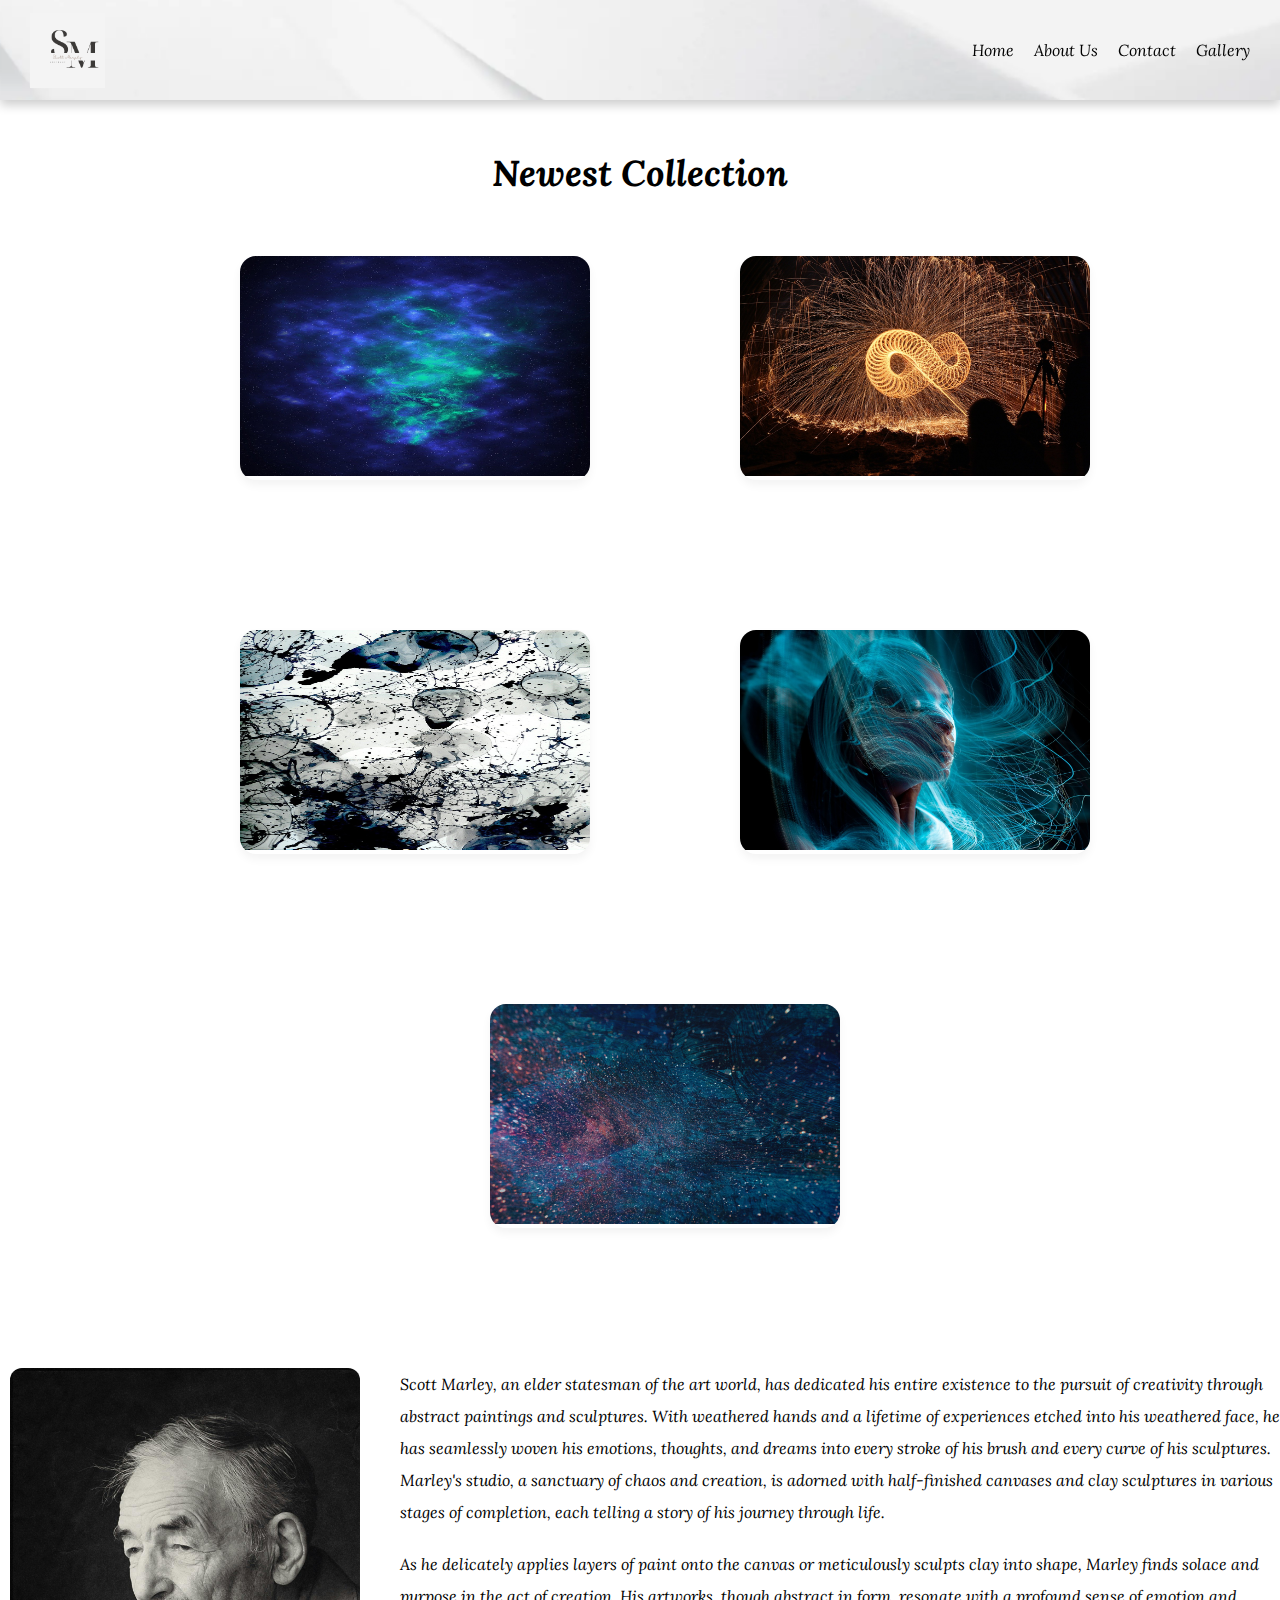
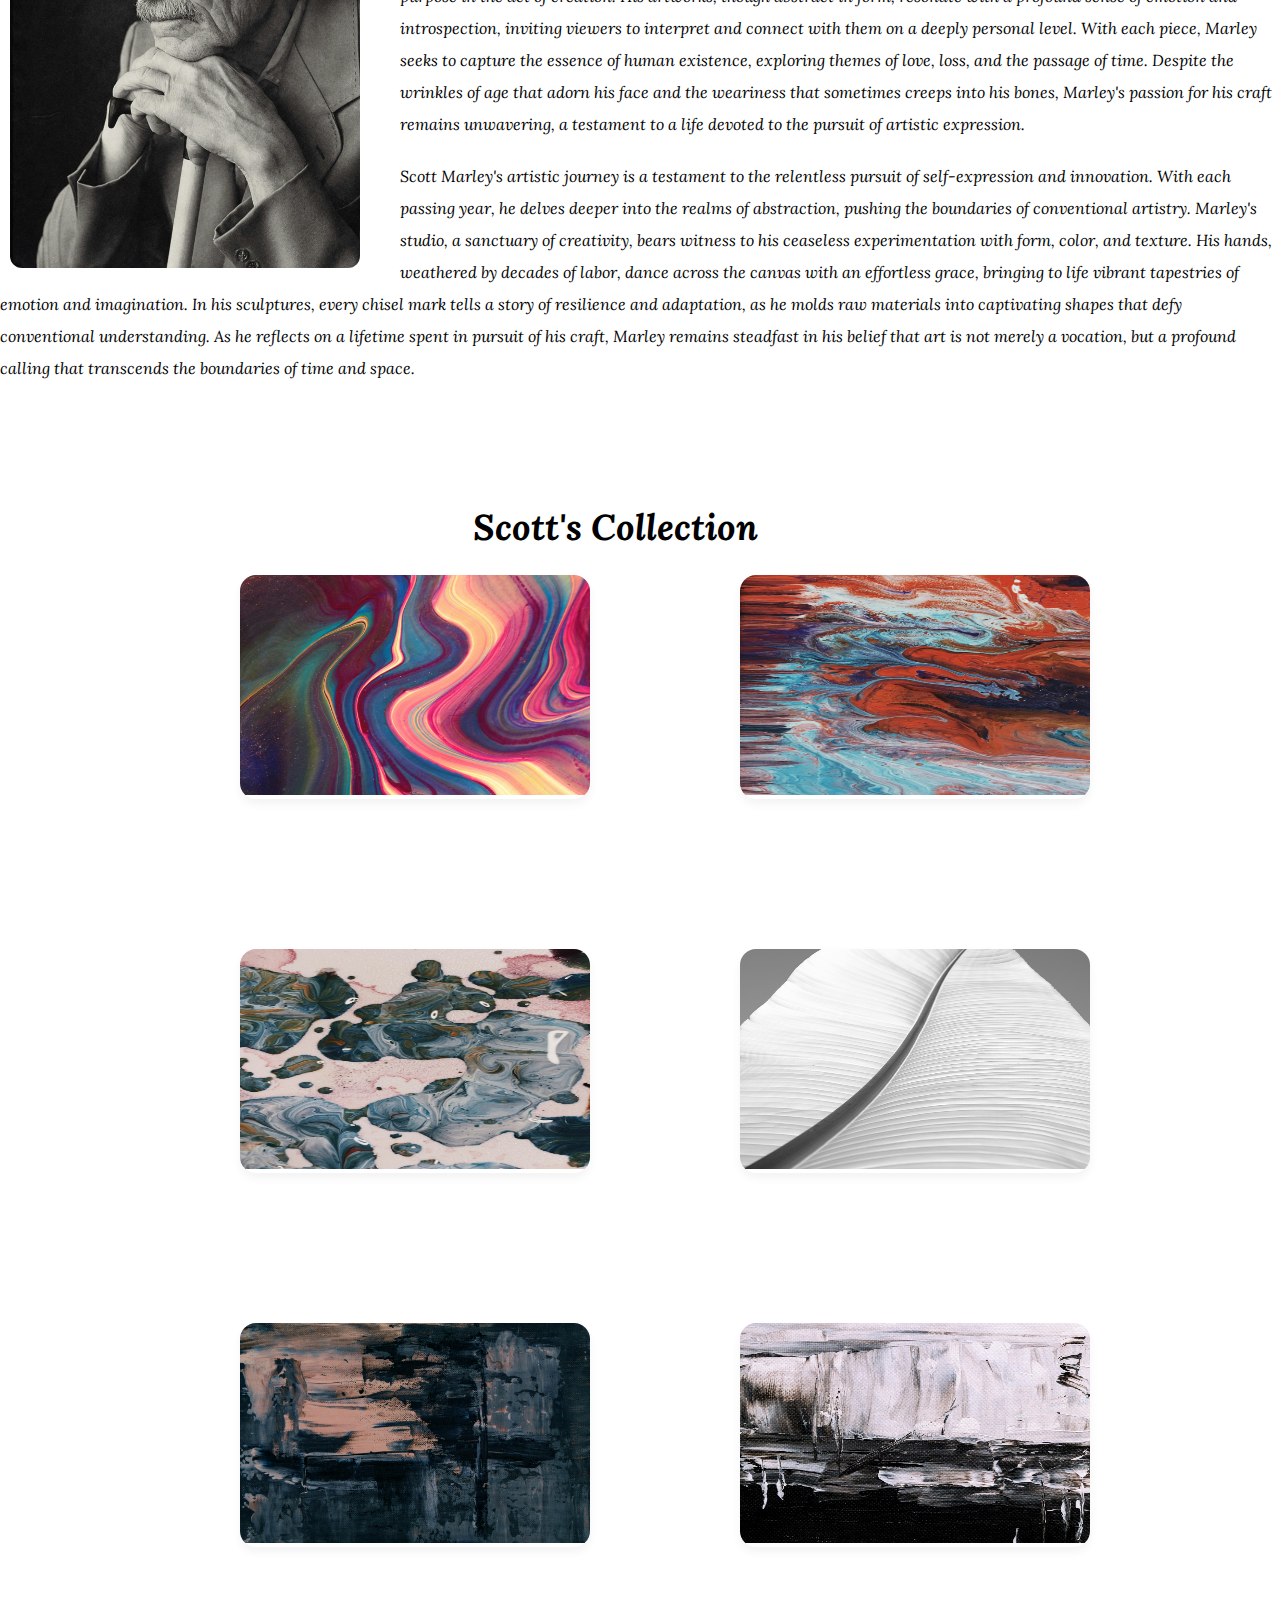
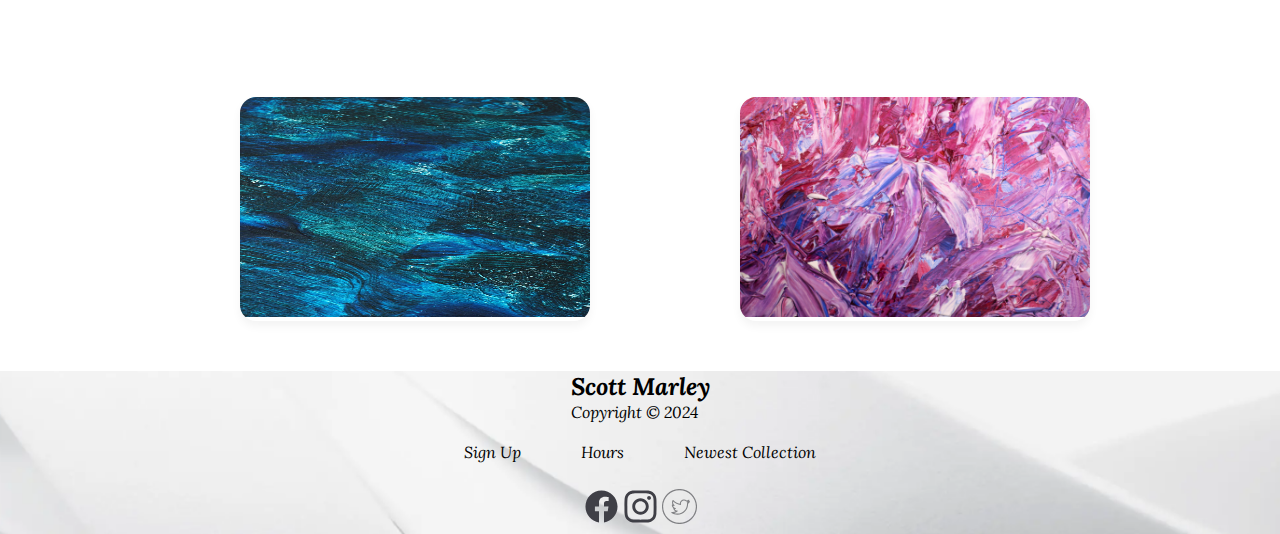
<file: index.html>
<!DOCTYPE html>
<html lang="en">
<head>
    <meta charset="UTF-8">
    <meta http-equiv="X-UA-Compatible" content="IE=edge">
    <meta name="viewport" content="width=device-width, initial-scale=1.0">

    <link rel="shortcut icon" href="./assets/favicon.png" type="image/svg+xml" class="svg">

    <link rel="stylesheet" href="./styles/utilities.css">
    <link rel="stylesheet" href="./styles/main.css">

    <link rel="preconnect" href="https://fonts.googleapis.com">
<link rel="preconnect" href="https://fonts.gstatic.com" crossorigin>
<link href="https://fonts.googleapis.com/css2?family=Lora:ital,wght@0,400..700;1,400..700&display=swap" rel="stylesheet">

<link rel="stylesheet" href="https://fonts.googleapis.com/css2?family=Material+Symbols+Rounded:opsz,wght,FILL,GRAD@24,400,0..1,0" />

<script src="./javascript/script.js" defer></script>
<title>Scott Marley</title>
</head>
<body>
<header class="header active" data-header>
    <div class="container">

        <a href="#" class="logo">
            <img src="./assets/logo.png" width="75" height="75" alt="Scott Marley">
        </a>

        <nav class="navbar" data-navbar>
            <ul class="navbar-list">
                <li>
                    <a href="index.html" class="navbar-link">Home</a>
                </li>
                <li>
                    <a href="aboutus.html" class="navbar-link">About Us</a>
                </li>
                <li>
                    <a href="contactus.html" class="navbar-link">Contact</a>
                </li>
                <li>
                    <a href="gallery.html" class="navbar-link">Gallery</a>
                </li>
            </ul>
        </nav>
            <button class="nav-toggle-btn icon-btn " aria-label="toggle navbar" data-nav-toggler>

                <span class="material-symbols-rounded open" aria-hidden="true">menu</span>
                <span class="material-symbols-rounded close" aria-hidden="true">close</span>
            </button>
            
    </div>
</header>

<main id="newy">

    <h1 class="head">Newest Collection</h1>

<section class="newest">

   
    <div class="container">
        <div class="art-list">

            <div class="card">

                <div class="card-banner">

                    <figure class="img-holder" >
                        <img src="./assets/space-art-5626853_1280.jpg" alt="picture of abstract art painting" width="350" height="220" class="img-cover">
                    </figure>
                </div>

               
            </div>
            <div class="card">

                <div class="card-banner">

                    <figure class="img-holder" >
                        <img src="./assets/steelwool-458842_1280.jpg" alt="picture of abstract art painting" width="350" height="220" class="img-cover">
                    </figure>
                </div>

               
            </div>
            <div class="card">

                <div class="card-banner">

                    <figure class="img-holder" >
                        <img src="./assets/wallpaper-978000_1280.jpg" alt="picture of abstract art painting" width="350" height="220" class="img-cover">
                    </figure>
                </div>

               
            </div>
            <div class="card">

                <div class="card-banner">

                    <figure class="img-holder" >
                        <img src="./assets/magical-6046020_1280.jpg" alt="picture of woman" width="350" height="220" class="img-cover">
                    </figure>
                </div>

               
            </div>
            <div class="card">

                <div class="card-banner">

                    <figure class="img-holder" >
                        <img src="./assets/pexels-suzy-hazelwood-1629236.jpg" alt="picture of galaxy" width="350" height="220" class="img-cover">
                    </figure>
                </div>

               
            </div>
        </div>
    </div>
</section>

<section class="scott">
    <div class="container2">

        <!--<h2 class="head">Scott Marley</h2>-->

        <figure class="artist">
            <img src="./assets/pexels-pixabay-236214.jpg" alt="image of scott marley" width="350" height="500" class="img-holder2">
        </figure>
        <div class="control">
        <p class="description1">
            Scott Marley, an elder statesman of the art world, has dedicated his entire existence to the pursuit of creativity through abstract paintings and sculptures. With weathered hands and a lifetime of experiences etched into his weathered face, he has seamlessly woven his emotions, thoughts, and dreams into every stroke of his brush and every curve of his sculptures. Marley's studio, a sanctuary of chaos and creation, is adorned with half-finished canvases and clay sculptures in various stages of completion, each telling a story of his journey through life.
        </p>
        <p class="description2">
            As he delicately applies layers of paint onto the canvas or meticulously sculpts clay into shape, Marley finds solace and purpose in the act of creation. His artworks, though abstract in form, resonate with a profound sense of emotion and introspection, inviting viewers to interpret and connect with them on a deeply personal level. With each piece, Marley seeks to capture the essence of human existence, exploring themes of love, loss, and the passage of time. Despite the wrinkles of age that adorn his face and the weariness that sometimes creeps into his bones, Marley's passion for his craft remains unwavering, a testament to a life devoted to the pursuit of artistic expression.
        </p>

        <p class="description3">
            Scott Marley's artistic journey is a testament to the relentless pursuit of self-expression and innovation. With each passing year, he delves deeper into the realms of abstraction, pushing the boundaries of conventional artistry. Marley's studio, a sanctuary of creativity, bears witness to his ceaseless experimentation with form, color, and texture. His hands, weathered by decades of labor, dance across the canvas with an effortless grace, bringing to life vibrant tapestries of emotion and imagination. In his sculptures, every chisel mark tells a story of resilience and adaptation, as he molds raw materials into captivating shapes that defy conventional understanding. As he reflects on a lifetime spent in pursuit of his craft, Marley remains steadfast in his belief that art is not merely a vocation, but a profound calling that transcends the boundaries of time and space.
        </p>
    </div>
    </div>
</section>

<section class="collection">
    <div class="container4">
        <h1 class="head2">Scott's Collection</h1>
        
        
        <div class="container">
            <div class="art-list">
    
                <div class="card">
    
                    <div class="card-banner">
    
                        <figure class="img-holder" >
                            <img src="./assets/pexels-anni-roenkae-2860804.jpg" alt="picture of abstract art" width="350" height="220" class="img-cover">
                        </figure>
                    </div>
    
                   
                </div>
                <div class="card">
    
                    <div class="card-banner">
    
                        <figure class="img-holder" >
                            <img src="./assets/pexels-dids-3530054.jpg" alt="picture of abstract art" width="350" height="220" class="img-cover">
                        </figure>
                    </div>
    
                   
                </div>
                <div class="card">
    
                    <div class="card-banner">
    
                        <figure class="img-holder" >
                            <img src="./assets/pexels-dids-3530116.jpg" alt="picture of abstract art" width="350" height="220" class="img-cover">
                        </figure>
                    </div>
    
                   
                </div>
                <div class="card">
    
                    <div class="card-banner">
    
                        <figure class="img-holder" >
                            <img src="./assets/pexels-kenneth-2876090.jpg" alt="picture of abstract art" width="350" height="220" class="img-cover">
                        </figure>
                    </div>
    
                   
                </div>
                <div class="card">
    
                    <div class="card-banner">
    
                        <figure class="img-holder" >
                            <img src="./assets/pexels-steve-johnson-1981468.jpg" alt="picture of abstract art" width="350" height="220" class="img-cover">
                        </figure>
                    </div>
    
                   
                </div>
                <div class="card">
    
                    <div class="card-banner">
    
                        <figure class="img-holder" >
                            <img src="./assets/pexels-steve-johnson-1572386.jpg" alt="picture of abstract art" width="350" height="220" class="img-cover">
                        </figure>
                    </div>
    
                   
                </div>
                <div class="card">
    
                    <div class="card-banner">
    
                        <figure class="img-holder" >
                            <img src="./assets/pexels-suzy-hazelwood-1762973.jpg" width="350" height="220" class="img-cover">
                        </figure>
                    </div>
    
                   
                </div>
                <div class="card">
    
                    <div class="card-banner">
    
                        <figure class="img-holder" >
                            <img src="./assets/pexels-nick-collins-1293125.jpg" width="350" height="220" class="img-cover">
                        </figure>
                    </div>
    
                   
                </div>
            </div>
        </div>


    </div>
</section>
</main>

<footer class="footer">

    <div class="container3 grid">
        <div class="copyright">
            <h2>Scott Marley</h2>
            <p>Copyright &copy; 2024</p>
        </div>

        

        <nav>
            <ul class="link">
                <li><a href="index.html">Sign Up</a></li>
                <li><a href="features.html">Hours</a></li>
                <li><a href="#newy">Newest Collection</a></li>
            </ul>
        </nav>

        <div class="social">
            <a href="#" class="social-link">
                <?xml version="1.0"  encoding="utf-8"?>
                <svg width="35" height="35" viewBox="0 0 24 24" fill="none" xmlns="http://www.w3.org/2000/svg">
                <path fill-rule="evenodd" clip-rule="evenodd" d="M23 12.0672C23 5.95496 18.0751 1 12 1C5.92486 1 1 5.95496 1 12.0672C1 17.5912 5.02254 22.1697 10.2812 23V15.2663H7.48828V12.0672H10.2812V9.62898C10.2812 6.85525 11.9235 5.32313 14.4361 5.32313C15.6396 5.32313 16.8984 5.53929 16.8984 5.53929V8.26287H15.5114C14.1449 8.26287 13.7188 9.11597 13.7188 9.99119V12.0672H16.7695L16.2818 15.2663H13.7188V23C18.9775 22.1697 23 17.5912 23 12.0672Z" fill="#3F3F46"/>
                </svg>
            </a>
            <a href="#" class="social-link"><?xml version="1.0" encoding="utf-8"?>

                
                <svg width="35" height="35" viewBox="0 0 24 24" fill="none" xmlns="http://www.w3.org/2000/svg">
                <path fill-rule="evenodd" clip-rule="evenodd" d="M7.46471 1.0662C8.63794 1.01266 9.01258 1 12 1C14.9874 1 15.362 1.01266 16.5352 1.0662C17.7061 1.1196 18.5057 1.30556 19.2054 1.57751C19.9288 1.85858 20.5422 2.2347 21.1537 2.84623C21.7653 3.45779 22.1414 4.07123 22.4225 4.79454C22.6944 5.49426 22.8804 6.29385 22.9338 7.46471C22.9873 8.63798 23 9.01258 23 12C23 14.9874 22.9873 15.362 22.9338 16.5353C22.8804 17.7061 22.6944 18.5057 22.4225 19.2054C22.1414 19.9288 21.7653 20.5422 21.1537 21.1537C20.5422 21.7653 19.9288 22.1414 19.2054 22.4225C18.5057 22.6944 17.7061 22.8804 16.5352 22.9338C15.362 22.9873 14.9874 23 12 23C9.01258 23 8.63794 22.9873 7.46471 22.9338C6.29385 22.8804 5.49426 22.6944 4.79454 22.4225C4.07123 22.1414 3.45775 21.7653 2.84623 21.1537C2.23466 20.5422 1.85858 19.9287 1.57746 19.2054C1.30552 18.5057 1.1196 17.7061 1.06615 16.5353C1.01262 15.362 1 14.9874 1 12C1 9.01254 1.01262 8.63798 1.06615 7.46471C1.1196 6.29385 1.30552 5.49426 1.57746 4.79454C1.85858 4.07123 2.23466 3.45779 2.84623 2.84623C3.45775 2.2347 4.07123 1.85858 4.79454 1.57751C5.49426 1.30556 6.29385 1.1196 7.46471 1.0662ZM16.4449 3.04608C15.285 2.99316 14.9371 2.98198 12 2.98198C9.06284 2.98198 8.71496 2.99316 7.55501 3.04608C6.48257 3.09503 5.90008 3.27423 5.51247 3.42487C4.99906 3.62442 4.63259 3.86278 4.24768 4.24773C3.86278 4.63263 3.62437 4.99906 3.42482 5.51252C3.27423 5.90013 3.09503 6.48257 3.04608 7.55506C2.99316 8.71496 2.98198 9.06288 2.98198 12C2.98198 14.9371 2.99316 15.285 3.04608 16.4449C3.09503 17.5174 3.27423 18.0999 3.42482 18.4875C3.62437 19.0009 3.86278 19.3674 4.24768 19.7523C4.63259 20.1372 4.99906 20.3756 5.51247 20.5751C5.90008 20.7257 6.48257 20.905 7.55506 20.9539C8.71479 21.0068 9.06262 21.018 12 21.018C14.9373 21.018 15.2852 21.0068 16.4449 20.9539C17.5174 20.905 18.0998 20.7257 18.4874 20.5751C19.0009 20.3756 19.3674 20.1372 19.7523 19.7523C20.1372 19.3674 20.3755 19.0009 20.5751 18.4875C20.7257 18.0999 20.9049 17.5174 20.9539 16.4449C21.0068 15.285 21.018 14.9371 21.018 12C21.018 9.06288 21.0068 8.71496 20.9539 7.55506C20.9049 6.48257 20.7257 5.90013 20.5751 5.51252C20.3755 4.99906 20.1372 4.63263 19.7523 4.24768C19.3674 3.86278 19.0009 3.62442 18.4874 3.42487C18.0998 3.27423 17.5174 3.09503 16.4449 3.04608ZM8.33329 12C8.33329 14.025 9.97495 15.6667 12 15.6667C14.025 15.6667 15.6667 14.025 15.6667 12C15.6667 9.97495 14.025 8.33333 12 8.33333C9.97495 8.33333 8.33329 9.97495 8.33329 12ZM6.35131 12C6.35131 8.88032 8.88032 6.35136 12 6.35136C15.1196 6.35136 17.6486 8.88032 17.6486 12C17.6486 15.1197 15.1196 17.6486 12 17.6486C8.88032 17.6486 6.35131 15.1197 6.35131 12ZM17.8718 7.44816C18.6008 7.44816 19.1918 6.8572 19.1918 6.12818C19.1918 5.39915 18.6008 4.8082 17.8718 4.8082C17.1428 4.8082 16.5518 5.39915 16.5518 6.12818C16.5518 6.8572 17.1428 7.44816 17.8718 7.44816Z" fill="#3F3F46"/>
                <mask id="mask0_2844_2717" style="mask-type:alpha" maskUnits="userSpaceOnUse" x="1" y="1" width="22" height="22">
                <path fill-rule="evenodd" clip-rule="evenodd" d="M7.46471 1.0662C8.63794 1.01266 9.01258 1 12 1C14.9874 1 15.362 1.01266 16.5352 1.0662C17.7061 1.1196 18.5057 1.30556 19.2054 1.57751C19.9288 1.85858 20.5422 2.2347 21.1537 2.84623C21.7653 3.45779 22.1414 4.07123 22.4225 4.79454C22.6944 5.49426 22.8804 6.29385 22.9338 7.46471C22.9873 8.63798 23 9.01258 23 12C23 14.9874 22.9873 15.362 22.9338 16.5353C22.8804 17.7061 22.6944 18.5057 22.4225 19.2054C22.1414 19.9288 21.7653 20.5422 21.1537 21.1537C20.5422 21.7653 19.9288 22.1414 19.2054 22.4225C18.5057 22.6944 17.7061 22.8804 16.5352 22.9338C15.362 22.9873 14.9874 23 12 23C9.01258 23 8.63794 22.9873 7.46471 22.9338C6.29385 22.8804 5.49426 22.6944 4.79454 22.4225C4.07123 22.1414 3.45775 21.7653 2.84623 21.1537C2.23466 20.5422 1.85858 19.9287 1.57746 19.2054C1.30552 18.5057 1.1196 17.7061 1.06615 16.5353C1.01262 15.362 1 14.9874 1 12C1 9.01254 1.01262 8.63798 1.06615 7.46471C1.1196 6.29385 1.30552 5.49426 1.57746 4.79454C1.85858 4.07123 2.23466 3.45779 2.84623 2.84623C3.45775 2.2347 4.07123 1.85858 4.79454 1.57751C5.49426 1.30556 6.29385 1.1196 7.46471 1.0662ZM16.4449 3.04608C15.285 2.99316 14.9371 2.98198 12 2.98198C9.06284 2.98198 8.71496 2.99316 7.55501 3.04608C6.48257 3.09503 5.90008 3.27423 5.51247 3.42487C4.99906 3.62442 4.63259 3.86278 4.24768 4.24773C3.86278 4.63263 3.62437 4.99906 3.42482 5.51252C3.27423 5.90013 3.09503 6.48257 3.04608 7.55506C2.99316 8.71496 2.98198 9.06288 2.98198 12C2.98198 14.9371 2.99316 15.285 3.04608 16.4449C3.09503 17.5174 3.27423 18.0999 3.42482 18.4875C3.62437 19.0009 3.86278 19.3674 4.24768 19.7523C4.63259 20.1372 4.99906 20.3756 5.51247 20.5751C5.90008 20.7257 6.48257 20.905 7.55506 20.9539C8.71479 21.0068 9.06262 21.018 12 21.018C14.9373 21.018 15.2852 21.0068 16.4449 20.9539C17.5174 20.905 18.0998 20.7257 18.4874 20.5751C19.0009 20.3756 19.3674 20.1372 19.7523 19.7523C20.1372 19.3674 20.3755 19.0009 20.5751 18.4875C20.7257 18.0999 20.9049 17.5174 20.9539 16.4449C21.0068 15.285 21.018 14.9371 21.018 12C21.018 9.06288 21.0068 8.71496 20.9539 7.55506C20.9049 6.48257 20.7257 5.90013 20.5751 5.51252C20.3755 4.99906 20.1372 4.63263 19.7523 4.24768C19.3674 3.86278 19.0009 3.62442 18.4874 3.42487C18.0998 3.27423 17.5174 3.09503 16.4449 3.04608ZM8.33329 12C8.33329 14.025 9.97495 15.6667 12 15.6667C14.025 15.6667 15.6667 14.025 15.6667 12C15.6667 9.97495 14.025 8.33333 12 8.33333C9.97495 8.33333 8.33329 9.97495 8.33329 12ZM6.35131 12C6.35131 8.88032 8.88032 6.35136 12 6.35136C15.1196 6.35136 17.6486 8.88032 17.6486 12C17.6486 15.1197 15.1196 17.6486 12 17.6486C8.88032 17.6486 6.35131 15.1197 6.35131 12ZM17.8718 7.44816C18.6008 7.44816 19.1918 6.8572 19.1918 6.12818C19.1918 5.39915 18.6008 4.8082 17.8718 4.8082C17.1428 4.8082 16.5518 5.39915 16.5518 6.12818C16.5518 6.8572 17.1428 7.44816 17.8718 7.44816Z" fill="white"/>
                </mask>
                <g mask="url(#mask0_2844_2717)">
                </g>
                </svg></a>
            <a href="#" class="social-link3">
                <?xml version="1.0" encoding="utf-8"?>

<!DOCTYPE svg PUBLIC "-//W3C//DTD SVG 1.1//EN" "http://www.w3.org/Graphics/SVG/1.1/DTD/svg11.dtd">

<svg version="1.1" id="Layer_1" xmlns="http://www.w3.org/2000/svg" xmlns:xlink="http://www.w3.org/1999/xlink" 
	 width="35" height="35" viewBox="0 0 32 32" enable-background="new 0 0 32 32" xml:space="preserve">
<g>
	<path fill="#808184" d="M16-0.035C7.159-0.035-0.035,7.159-0.035,16S7.159,32.035,16,32.035S32.035,24.841,32.035,16
		S24.841-0.035,16-0.035z M16,30.965C7.748,30.965,1.035,24.252,1.035,16S7.748,1.035,16,1.035S30.965,7.748,30.965,16
		S24.252,30.965,16,30.965z"/>
	<path fill="#808184" d="M24.797,11.082c-0.027,0.012-0.055,0.024-0.083,0.036c0.131-0.228,0.238-0.471,0.319-0.725
		c0.063-0.198-0.002-0.414-0.165-0.543c-0.163-0.129-0.388-0.145-0.566-0.039c-0.522,0.31-1.083,0.538-1.673,0.681
		c-0.693-0.632-1.608-0.99-2.553-0.99c-2.086,0-3.783,1.696-3.783,3.781c0,0.066,0.001,0.131,0.005,0.197
		c-2.259-0.271-4.346-1.415-5.797-3.195c-0.104-0.127-0.262-0.201-0.427-0.183c-0.164,0.013-0.31,0.105-0.393,0.247
		c-0.334,0.574-0.512,1.232-0.512,1.902c0,0.667,0.15,1.29,0.432,1.832c-0.147-0.03-0.295,0.025-0.412,0.116
		C9.071,14.292,9,14.458,9,14.611c0,1.157,0.547,2.218,1.422,2.921c-0.007,0.007-0.014,0.014-0.021,0.022
		c-0.117,0.132-0.155,0.316-0.102,0.484c0.356,1.11,1.194,1.968,2.242,2.373c-1.063,0.542-2.3,0.752-3.487,0.616
		C8.83,21,8.605,21.137,8.526,21.356c-0.078,0.219,0.005,0.463,0.202,0.589c1.587,1.017,3.42,1.554,5.302,1.554
		c6.159,0,9.839-5.002,9.839-9.839c0-0.06,0-0.12-0.001-0.18c0.601-0.466,1.12-1.025,1.547-1.664c0.124-0.185,0.11-0.429-0.033-0.6
		C25.239,11.046,25.001,10.993,24.797,11.082z M23.068,12.829c-0.138,0.099-0.216,0.261-0.208,0.431
		c0.006,0.133,0.009,0.267,0.009,0.4c0,4.345-3.306,8.839-8.839,8.839c-1.038,0-2.059-0.182-3.023-0.534
		c1.145-0.198,2.218-0.674,3.152-1.406c0.167-0.13,0.233-0.352,0.166-0.552c-0.067-0.201-0.253-0.337-0.465-0.341
		c-0.928-0.017-1.766-0.488-2.266-1.227c0.246-0.015,0.482-0.056,0.742-0.126c0.224-0.061,0.376-0.268,0.368-0.5
		c-0.008-0.231-0.174-0.427-0.401-0.473c-1.079-0.217-1.94-1.047-2.212-2.076c0.045,0.016,0.086,0.03,0.125,0.044
		c0.251,0.09,0.45,0.162,0.828,0.173c0.231,0.001,0.423-0.135,0.492-0.348s-0.013-0.444-0.198-0.568
		c-0.741-0.495-1.166-1.339-1.166-2.316c0-0.247,0.033-0.491,0.096-0.726c1.729,1.795,4.088,2.879,6.588,3.005
		c0.155,0.017,0.308-0.059,0.408-0.179c0.101-0.12,0.139-0.281,0.104-0.434c-0.048-0.207-0.072-0.42-0.072-0.635
		c0-1.534,1.249-2.781,2.783-2.781c0.767,0,1.507,0.32,2.031,0.879c0.118,0.125,0.292,0.181,0.462,0.148
		c0.221-0.044,0.439-0.098,0.654-0.162c-0.114,0.096-0.237,0.184-0.366,0.262c-0.203,0.121-0.292,0.367-0.216,0.59
		c0.077,0.223,0.303,0.363,0.532,0.335c0.101-0.012,0.202-0.026,0.302-0.042C23.345,12.622,23.209,12.728,23.068,12.829z"/>
</g>
</svg>
            </a>
        </div>
        
    </div> <!-- ends container div -->

</footer>

    
</body>
</html>
</file>
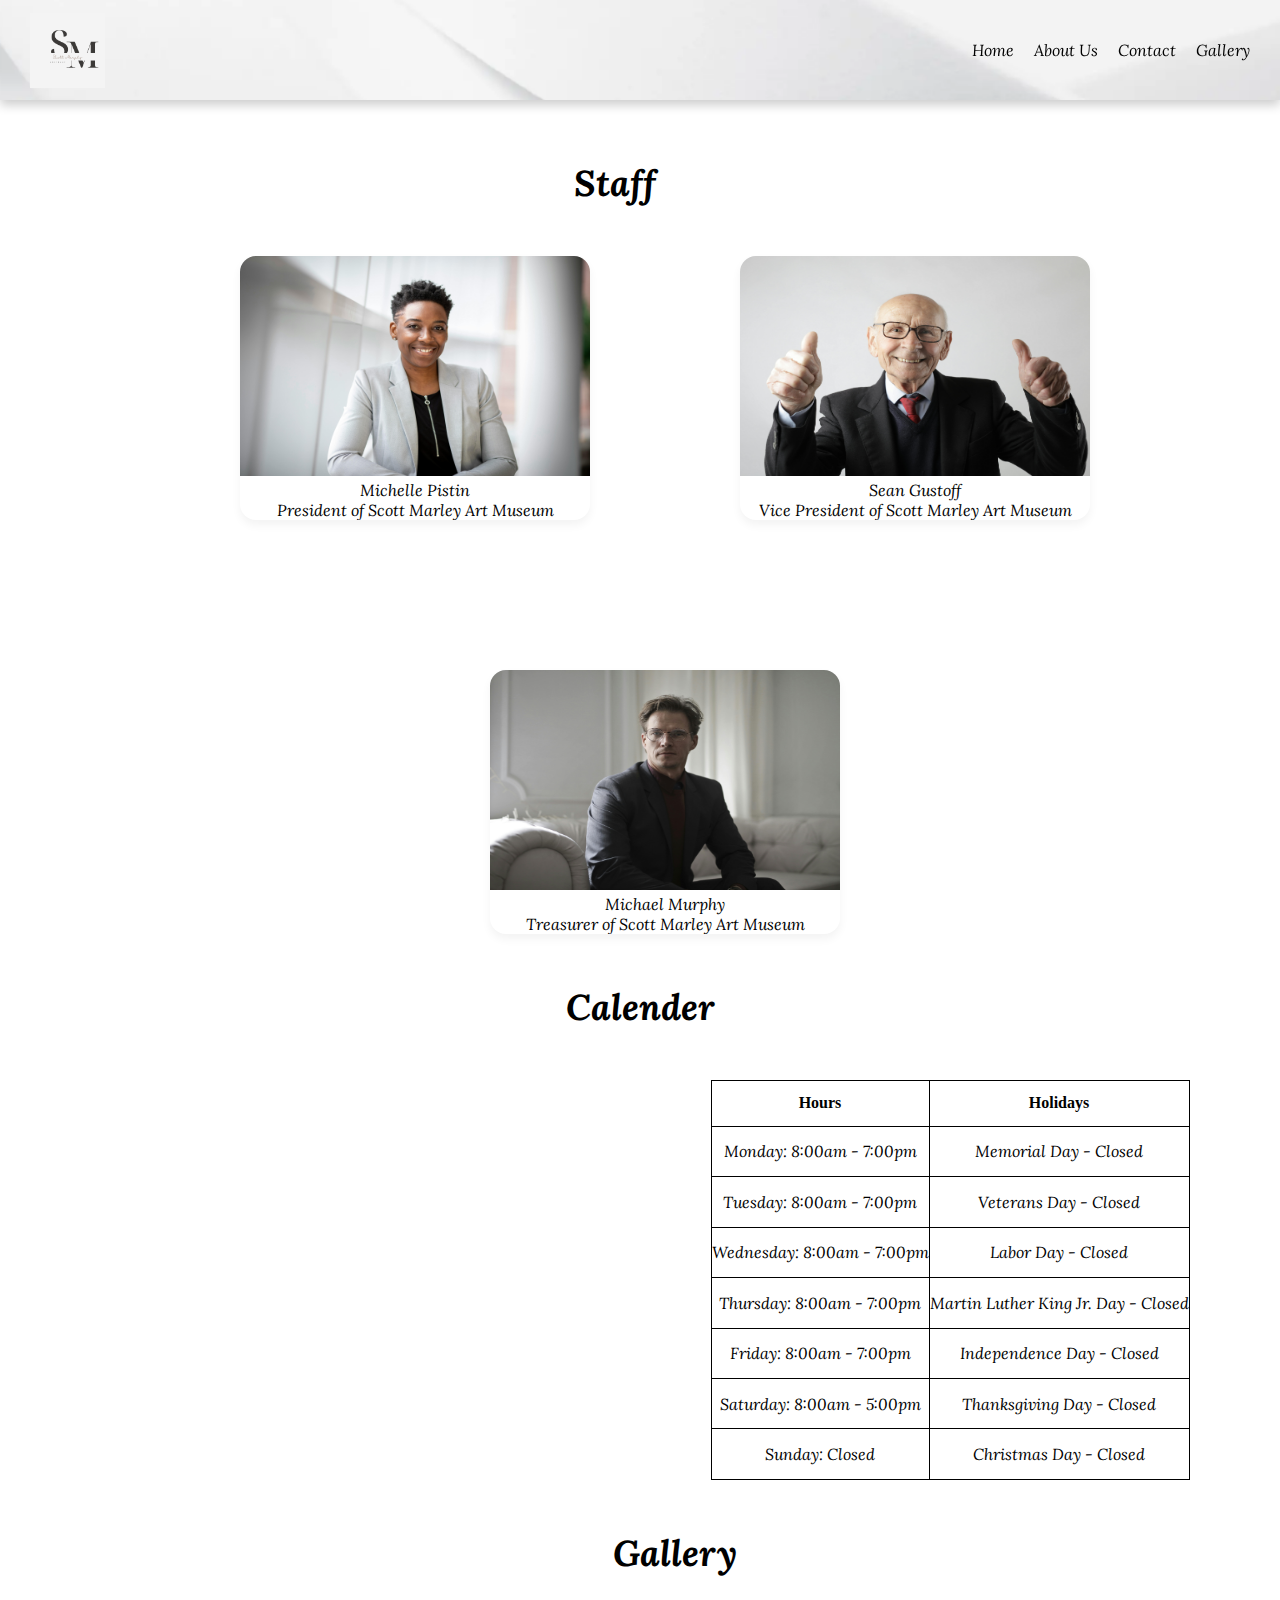
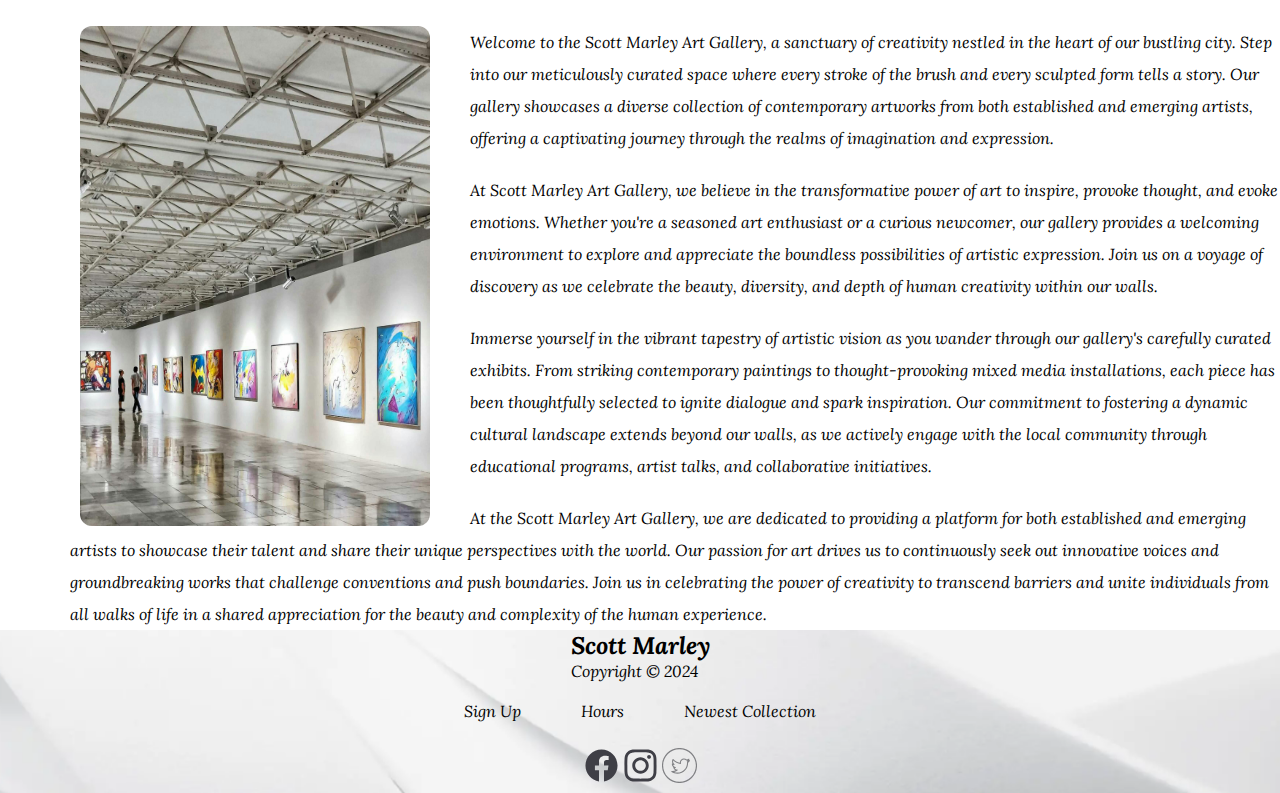
<file: aboutus.html>
<!DOCTYPE html>
<html lang="en">
<head>
    <meta charset="UTF-8">
    <meta http-equiv="X-UA-Compatible" content="IE=edge">
    <meta name="viewport" content="width=device-width, initial-scale=1.0">

    <link rel="shortcut icon" href="./assets/favicon.png" type="image/svg+xml" class="svg">

    <link rel="stylesheet" href="./styles/utilities.css">
    <link rel="stylesheet" href="./styles/main.css">

    <link rel="preconnect" href="https://fonts.googleapis.com">
<link rel="preconnect" href="https://fonts.gstatic.com" crossorigin>
<link href="https://fonts.googleapis.com/css2?family=Lora:ital,wght@0,400..700;1,400..700&display=swap" rel="stylesheet">

<link rel="stylesheet" href="https://fonts.googleapis.com/css2?family=Material+Symbols+Rounded:opsz,wght,FILL,GRAD@24,400,0..1,0" />

<script src="./javascript/script.js" defer></script>
<title>About Us</title>
</head>
<body>
<header class="header active" data-header>
    <div class="container">

        <a href="#" class="logo">
            <img src="./assets/logo.png" width="75" height="75" alt="Scott Marley">
        </a>

        <nav class="navbar" data-navbar>
            <ul class="navbar-list">
                <li>
                    <a href="index.html" class="navbar-link">Home</a>
                </li>
                <li>
                    <a href="aboutus.html" class="navbar-link">About Us</a>
                </li>
                <li>
                    <a href="contactus.html" class="navbar-link">Contact</a>
                </li>
                <li>
                    <a href="gallery.html" class="navbar-link">Gallery</a>
                </li>
            </ul>
        </nav>
            <button class="nav-toggle-btn icon-btn " aria-label="toggle navbar" data-nav-toggler>

                <span class="material-symbols-rounded open" aria-hidden="true">menu</span>
                <span class="material-symbols-rounded close" aria-hidden="true">close</span>
            </button>
            
    </div>
</header>

<main>
 
    <section class="newest">
        <h1>Staff</h1>
   
        <div class="container">
            <div class="art-list">
    
                <div class="card">
    
                    <div class="card-banner">
    

                        <figure class="img-holder" >
                            <img src="./assets/professional.jpg" alt="picture of woman" width="350" height="220" class="img-cover">
                            <figcaption>Michelle Pistin <br> President of Scott Marley Art Museum</figcaption>
                        
                    </div>
    
                   
                </div>
                <div class="card">
    
                    <div class="card-banner">
    

                        <figure class="img-holder" >
                            <img src="./assets/professional1.jpg" alt="picture of Man" width="350" height="220" class="img-cover">
                            <figcaption>Sean Gustoff <br> Vice President of Scott Marley Art Museum </figcaption>
                        </figure>
                    </div>
    
                   
                </div>
                <div class="card">
    
                    <div class="card-banner">
                        <figure class="img-holder" >
                            <img src="./assets/professional2.jpg" alt="picture of Man" width="350" height="220" class="img-cover">
                            <figcaption>Michael Murphy<br>Treasurer of Scott Marley Art Museum</figcaption>
                        </figure>
                    </div>
    
                   
                </div>
            </div>
        </div>
    </section>

    <section class="calender">
        <h1>Calender</h1>

        <div class="table">
            <table class="schedule">
                <tr>
                    <th>Hours</th>
                    <th>Holidays</th>
                </tr>
                <tr>
                    <td class="data">Monday: 8:00am - 7:00pm</td>
                    <td>Memorial Day - Closed</td>
                </tr>
                <tr>
                    <td>Tuesday: 8:00am - 7:00pm</td>
                    <td>Veterans Day - Closed</td>
                </tr>
                <tr>
                    <td>Wednesday: 8:00am - 7:00pm</td>
                    <td>Labor Day - Closed</td>
                </tr>
                <tr>
                    <td>Thursday: 8:00am - 7:00pm</td>
                    <td>Martin Luther King Jr. Day - Closed</td>
                </tr>
                <tr>
                    <td>Friday: 8:00am - 7:00pm</td>
                    <td>Independence Day - Closed</td>
                </tr>
                <tr>
                    <td>Saturday: 8:00am - 5:00pm</td>
                    <td>Thanksgiving Day - Closed</td>
                </tr>
                <tr>
                    <td>Sunday: Closed</td>
                    <td>Christmas Day - Closed</td>
                </tr>
            </table>
        </div>
    </section>

    <section class="text">
        <h1>Gallery</h1>
        <div class="container2">

            <!--<h2 class="head">Scott Marley</h2>-->
    
            <figure class="artist">
                <img src="./assets/art-gallery.jpg" alt="image of art gallery" width="350" height="500" class="img-holder2">
            </figure>
            <div class="control">
            <p class="description1">
                Welcome to the Scott Marley Art Gallery, a sanctuary of creativity nestled in the heart of our bustling city. Step into our meticulously curated space where every stroke of the brush and every sculpted form tells a story. Our gallery showcases a diverse collection of contemporary artworks from both established and emerging artists, offering a captivating journey through the realms of imagination and expression.
            </p>
            <p class="description2">
                At Scott Marley Art Gallery, we believe in the transformative power of art to inspire, provoke thought, and evoke emotions. Whether you're a seasoned art enthusiast or a curious newcomer, our gallery provides a welcoming environment to explore and appreciate the boundless possibilities of artistic expression. Join us on a voyage of discovery as we celebrate the beauty, diversity, and depth of human creativity within our walls.
            </p>
            <p class="description1">
                Immerse yourself in the vibrant tapestry of artistic vision as you wander through our gallery's carefully curated exhibits. From striking contemporary paintings to thought-provoking mixed media installations, each piece has been thoughtfully selected to ignite dialogue and spark inspiration. Our commitment to fostering a dynamic cultural landscape extends beyond our walls, as we actively engage with the local community through educational programs, artist talks, and collaborative initiatives.
            </p>
            <p class="description1">
                At the Scott Marley Art Gallery, we are dedicated to providing a platform for both established and emerging artists to showcase their talent and share their unique perspectives with the world. Our passion for art drives us to continuously seek out innovative voices and groundbreaking works that challenge conventions and push boundaries. Join us in celebrating the power of creativity to transcend barriers and unite individuals from all walks of life in a shared appreciation for the beauty and complexity of the human experience.
            </p>
        </div>
        </div>
    </section>


</main>

<footer class="footer">

    <div class="container3 grid">
        <div class="copyright">
            <h2>Scott Marley</h2>
            <p>Copyright &copy; 2024</p>
        </div>

        

        <nav>
            <ul class="link">
                <li><a href="index.html">Sign Up</a></li>
                <li><a href="features.html">Hours</a></li>
                <li><a href="#newy">Newest Collection</a></li>
            </ul>
        </nav>

        <div class="social">
            <a href="#" class="social-link">
                <?xml version="1.0"  encoding="utf-8"?> 
                <svg width="35" height="35" viewBox="0 0 24 24" fill="none" xmlns="http://www.w3.org/2000/svg">
                <path fill-rule="evenodd" clip-rule="evenodd" d="M23 12.0672C23 5.95496 18.0751 1 12 1C5.92486 1 1 5.95496 1 12.0672C1 17.5912 5.02254 22.1697 10.2812 23V15.2663H7.48828V12.0672H10.2812V9.62898C10.2812 6.85525 11.9235 5.32313 14.4361 5.32313C15.6396 5.32313 16.8984 5.53929 16.8984 5.53929V8.26287H15.5114C14.1449 8.26287 13.7188 9.11597 13.7188 9.99119V12.0672H16.7695L16.2818 15.2663H13.7188V23C18.9775 22.1697 23 17.5912 23 12.0672Z" fill="#3F3F46"/>
                </svg>
            </a>
            <a href="#" class="social-link"><?xml version="1.0" encoding="utf-8"?>

                    
                <svg width="35" height="35" viewBox="0 0 24 24" fill="none" xmlns="http://www.w3.org/2000/svg">
                <path fill-rule="evenodd" clip-rule="evenodd" d="M7.46471 1.0662C8.63794 1.01266 9.01258 1 12 1C14.9874 1 15.362 1.01266 16.5352 1.0662C17.7061 1.1196 18.5057 1.30556 19.2054 1.57751C19.9288 1.85858 20.5422 2.2347 21.1537 2.84623C21.7653 3.45779 22.1414 4.07123 22.4225 4.79454C22.6944 5.49426 22.8804 6.29385 22.9338 7.46471C22.9873 8.63798 23 9.01258 23 12C23 14.9874 22.9873 15.362 22.9338 16.5353C22.8804 17.7061 22.6944 18.5057 22.4225 19.2054C22.1414 19.9288 21.7653 20.5422 21.1537 21.1537C20.5422 21.7653 19.9288 22.1414 19.2054 22.4225C18.5057 22.6944 17.7061 22.8804 16.5352 22.9338C15.362 22.9873 14.9874 23 12 23C9.01258 23 8.63794 22.9873 7.46471 22.9338C6.29385 22.8804 5.49426 22.6944 4.79454 22.4225C4.07123 22.1414 3.45775 21.7653 2.84623 21.1537C2.23466 20.5422 1.85858 19.9287 1.57746 19.2054C1.30552 18.5057 1.1196 17.7061 1.06615 16.5353C1.01262 15.362 1 14.9874 1 12C1 9.01254 1.01262 8.63798 1.06615 7.46471C1.1196 6.29385 1.30552 5.49426 1.57746 4.79454C1.85858 4.07123 2.23466 3.45779 2.84623 2.84623C3.45775 2.2347 4.07123 1.85858 4.79454 1.57751C5.49426 1.30556 6.29385 1.1196 7.46471 1.0662ZM16.4449 3.04608C15.285 2.99316 14.9371 2.98198 12 2.98198C9.06284 2.98198 8.71496 2.99316 7.55501 3.04608C6.48257 3.09503 5.90008 3.27423 5.51247 3.42487C4.99906 3.62442 4.63259 3.86278 4.24768 4.24773C3.86278 4.63263 3.62437 4.99906 3.42482 5.51252C3.27423 5.90013 3.09503 6.48257 3.04608 7.55506C2.99316 8.71496 2.98198 9.06288 2.98198 12C2.98198 14.9371 2.99316 15.285 3.04608 16.4449C3.09503 17.5174 3.27423 18.0999 3.42482 18.4875C3.62437 19.0009 3.86278 19.3674 4.24768 19.7523C4.63259 20.1372 4.99906 20.3756 5.51247 20.5751C5.90008 20.7257 6.48257 20.905 7.55506 20.9539C8.71479 21.0068 9.06262 21.018 12 21.018C14.9373 21.018 15.2852 21.0068 16.4449 20.9539C17.5174 20.905 18.0998 20.7257 18.4874 20.5751C19.0009 20.3756 19.3674 20.1372 19.7523 19.7523C20.1372 19.3674 20.3755 19.0009 20.5751 18.4875C20.7257 18.0999 20.9049 17.5174 20.9539 16.4449C21.0068 15.285 21.018 14.9371 21.018 12C21.018 9.06288 21.0068 8.71496 20.9539 7.55506C20.9049 6.48257 20.7257 5.90013 20.5751 5.51252C20.3755 4.99906 20.1372 4.63263 19.7523 4.24768C19.3674 3.86278 19.0009 3.62442 18.4874 3.42487C18.0998 3.27423 17.5174 3.09503 16.4449 3.04608ZM8.33329 12C8.33329 14.025 9.97495 15.6667 12 15.6667C14.025 15.6667 15.6667 14.025 15.6667 12C15.6667 9.97495 14.025 8.33333 12 8.33333C9.97495 8.33333 8.33329 9.97495 8.33329 12ZM6.35131 12C6.35131 8.88032 8.88032 6.35136 12 6.35136C15.1196 6.35136 17.6486 8.88032 17.6486 12C17.6486 15.1197 15.1196 17.6486 12 17.6486C8.88032 17.6486 6.35131 15.1197 6.35131 12ZM17.8718 7.44816C18.6008 7.44816 19.1918 6.8572 19.1918 6.12818C19.1918 5.39915 18.6008 4.8082 17.8718 4.8082C17.1428 4.8082 16.5518 5.39915 16.5518 6.12818C16.5518 6.8572 17.1428 7.44816 17.8718 7.44816Z" fill="#3F3F46"/>
                <mask id="mask0_2844_2717" style="mask-type:alpha" maskUnits="userSpaceOnUse" x="1" y="1" width="22" height="22">
                <path fill-rule="evenodd" clip-rule="evenodd" d="M7.46471 1.0662C8.63794 1.01266 9.01258 1 12 1C14.9874 1 15.362 1.01266 16.5352 1.0662C17.7061 1.1196 18.5057 1.30556 19.2054 1.57751C19.9288 1.85858 20.5422 2.2347 21.1537 2.84623C21.7653 3.45779 22.1414 4.07123 22.4225 4.79454C22.6944 5.49426 22.8804 6.29385 22.9338 7.46471C22.9873 8.63798 23 9.01258 23 12C23 14.9874 22.9873 15.362 22.9338 16.5353C22.8804 17.7061 22.6944 18.5057 22.4225 19.2054C22.1414 19.9288 21.7653 20.5422 21.1537 21.1537C20.5422 21.7653 19.9288 22.1414 19.2054 22.4225C18.5057 22.6944 17.7061 22.8804 16.5352 22.9338C15.362 22.9873 14.9874 23 12 23C9.01258 23 8.63794 22.9873 7.46471 22.9338C6.29385 22.8804 5.49426 22.6944 4.79454 22.4225C4.07123 22.1414 3.45775 21.7653 2.84623 21.1537C2.23466 20.5422 1.85858 19.9287 1.57746 19.2054C1.30552 18.5057 1.1196 17.7061 1.06615 16.5353C1.01262 15.362 1 14.9874 1 12C1 9.01254 1.01262 8.63798 1.06615 7.46471C1.1196 6.29385 1.30552 5.49426 1.57746 4.79454C1.85858 4.07123 2.23466 3.45779 2.84623 2.84623C3.45775 2.2347 4.07123 1.85858 4.79454 1.57751C5.49426 1.30556 6.29385 1.1196 7.46471 1.0662ZM16.4449 3.04608C15.285 2.99316 14.9371 2.98198 12 2.98198C9.06284 2.98198 8.71496 2.99316 7.55501 3.04608C6.48257 3.09503 5.90008 3.27423 5.51247 3.42487C4.99906 3.62442 4.63259 3.86278 4.24768 4.24773C3.86278 4.63263 3.62437 4.99906 3.42482 5.51252C3.27423 5.90013 3.09503 6.48257 3.04608 7.55506C2.99316 8.71496 2.98198 9.06288 2.98198 12C2.98198 14.9371 2.99316 15.285 3.04608 16.4449C3.09503 17.5174 3.27423 18.0999 3.42482 18.4875C3.62437 19.0009 3.86278 19.3674 4.24768 19.7523C4.63259 20.1372 4.99906 20.3756 5.51247 20.5751C5.90008 20.7257 6.48257 20.905 7.55506 20.9539C8.71479 21.0068 9.06262 21.018 12 21.018C14.9373 21.018 15.2852 21.0068 16.4449 20.9539C17.5174 20.905 18.0998 20.7257 18.4874 20.5751C19.0009 20.3756 19.3674 20.1372 19.7523 19.7523C20.1372 19.3674 20.3755 19.0009 20.5751 18.4875C20.7257 18.0999 20.9049 17.5174 20.9539 16.4449C21.0068 15.285 21.018 14.9371 21.018 12C21.018 9.06288 21.0068 8.71496 20.9539 7.55506C20.9049 6.48257 20.7257 5.90013 20.5751 5.51252C20.3755 4.99906 20.1372 4.63263 19.7523 4.24768C19.3674 3.86278 19.0009 3.62442 18.4874 3.42487C18.0998 3.27423 17.5174 3.09503 16.4449 3.04608ZM8.33329 12C8.33329 14.025 9.97495 15.6667 12 15.6667C14.025 15.6667 15.6667 14.025 15.6667 12C15.6667 9.97495 14.025 8.33333 12 8.33333C9.97495 8.33333 8.33329 9.97495 8.33329 12ZM6.35131 12C6.35131 8.88032 8.88032 6.35136 12 6.35136C15.1196 6.35136 17.6486 8.88032 17.6486 12C17.6486 15.1197 15.1196 17.6486 12 17.6486C8.88032 17.6486 6.35131 15.1197 6.35131 12ZM17.8718 7.44816C18.6008 7.44816 19.1918 6.8572 19.1918 6.12818C19.1918 5.39915 18.6008 4.8082 17.8718 4.8082C17.1428 4.8082 16.5518 5.39915 16.5518 6.12818C16.5518 6.8572 17.1428 7.44816 17.8718 7.44816Z" fill="white"/>
                </mask>
                <g mask="url(#mask0_2844_2717)">
                </g>
                </svg></a>
            <a href="#" class="social-link3">
                <?xml version="1.0" encoding="utf-8"?>

<!DOCTYPE svg PUBLIC "-//W3C//DTD SVG 1.1//EN" "http://www.w3.org/Graphics/SVG/1.1/DTD/svg11.dtd">

<svg version="1.1" id="Layer_1" xmlns="http://www.w3.org/2000/svg" xmlns:xlink="http://www.w3.org/1999/xlink" 
	 width="35" height="35" viewBox="0 0 32 32" enable-background="new 0 0 32 32" xml:space="preserve">
<g>
	<path fill="#808184" d="M16-0.035C7.159-0.035-0.035,7.159-0.035,16S7.159,32.035,16,32.035S32.035,24.841,32.035,16
		S24.841-0.035,16-0.035z M16,30.965C7.748,30.965,1.035,24.252,1.035,16S7.748,1.035,16,1.035S30.965,7.748,30.965,16
		S24.252,30.965,16,30.965z"/>
	<path fill="#808184" d="M24.797,11.082c-0.027,0.012-0.055,0.024-0.083,0.036c0.131-0.228,0.238-0.471,0.319-0.725
		c0.063-0.198-0.002-0.414-0.165-0.543c-0.163-0.129-0.388-0.145-0.566-0.039c-0.522,0.31-1.083,0.538-1.673,0.681
		c-0.693-0.632-1.608-0.99-2.553-0.99c-2.086,0-3.783,1.696-3.783,3.781c0,0.066,0.001,0.131,0.005,0.197
		c-2.259-0.271-4.346-1.415-5.797-3.195c-0.104-0.127-0.262-0.201-0.427-0.183c-0.164,0.013-0.31,0.105-0.393,0.247
		c-0.334,0.574-0.512,1.232-0.512,1.902c0,0.667,0.15,1.29,0.432,1.832c-0.147-0.03-0.295,0.025-0.412,0.116
		C9.071,14.292,9,14.458,9,14.611c0,1.157,0.547,2.218,1.422,2.921c-0.007,0.007-0.014,0.014-0.021,0.022
		c-0.117,0.132-0.155,0.316-0.102,0.484c0.356,1.11,1.194,1.968,2.242,2.373c-1.063,0.542-2.3,0.752-3.487,0.616
		C8.83,21,8.605,21.137,8.526,21.356c-0.078,0.219,0.005,0.463,0.202,0.589c1.587,1.017,3.42,1.554,5.302,1.554
		c6.159,0,9.839-5.002,9.839-9.839c0-0.06,0-0.12-0.001-0.18c0.601-0.466,1.12-1.025,1.547-1.664c0.124-0.185,0.11-0.429-0.033-0.6
		C25.239,11.046,25.001,10.993,24.797,11.082z M23.068,12.829c-0.138,0.099-0.216,0.261-0.208,0.431
		c0.006,0.133,0.009,0.267,0.009,0.4c0,4.345-3.306,8.839-8.839,8.839c-1.038,0-2.059-0.182-3.023-0.534
		c1.145-0.198,2.218-0.674,3.152-1.406c0.167-0.13,0.233-0.352,0.166-0.552c-0.067-0.201-0.253-0.337-0.465-0.341
		c-0.928-0.017-1.766-0.488-2.266-1.227c0.246-0.015,0.482-0.056,0.742-0.126c0.224-0.061,0.376-0.268,0.368-0.5
		c-0.008-0.231-0.174-0.427-0.401-0.473c-1.079-0.217-1.94-1.047-2.212-2.076c0.045,0.016,0.086,0.03,0.125,0.044
		c0.251,0.09,0.45,0.162,0.828,0.173c0.231,0.001,0.423-0.135,0.492-0.348s-0.013-0.444-0.198-0.568
		c-0.741-0.495-1.166-1.339-1.166-2.316c0-0.247,0.033-0.491,0.096-0.726c1.729,1.795,4.088,2.879,6.588,3.005
		c0.155,0.017,0.308-0.059,0.408-0.179c0.101-0.12,0.139-0.281,0.104-0.434c-0.048-0.207-0.072-0.42-0.072-0.635
		c0-1.534,1.249-2.781,2.783-2.781c0.767,0,1.507,0.32,2.031,0.879c0.118,0.125,0.292,0.181,0.462,0.148
		c0.221-0.044,0.439-0.098,0.654-0.162c-0.114,0.096-0.237,0.184-0.366,0.262c-0.203,0.121-0.292,0.367-0.216,0.59
		c0.077,0.223,0.303,0.363,0.532,0.335c0.101-0.012,0.202-0.026,0.302-0.042C23.345,12.622,23.209,12.728,23.068,12.829z"/>
</g>
</svg>
            </a>
        </div>
        
    </div> <!-- ends container div -->

</footer>

    
</body>
</html>
</file>
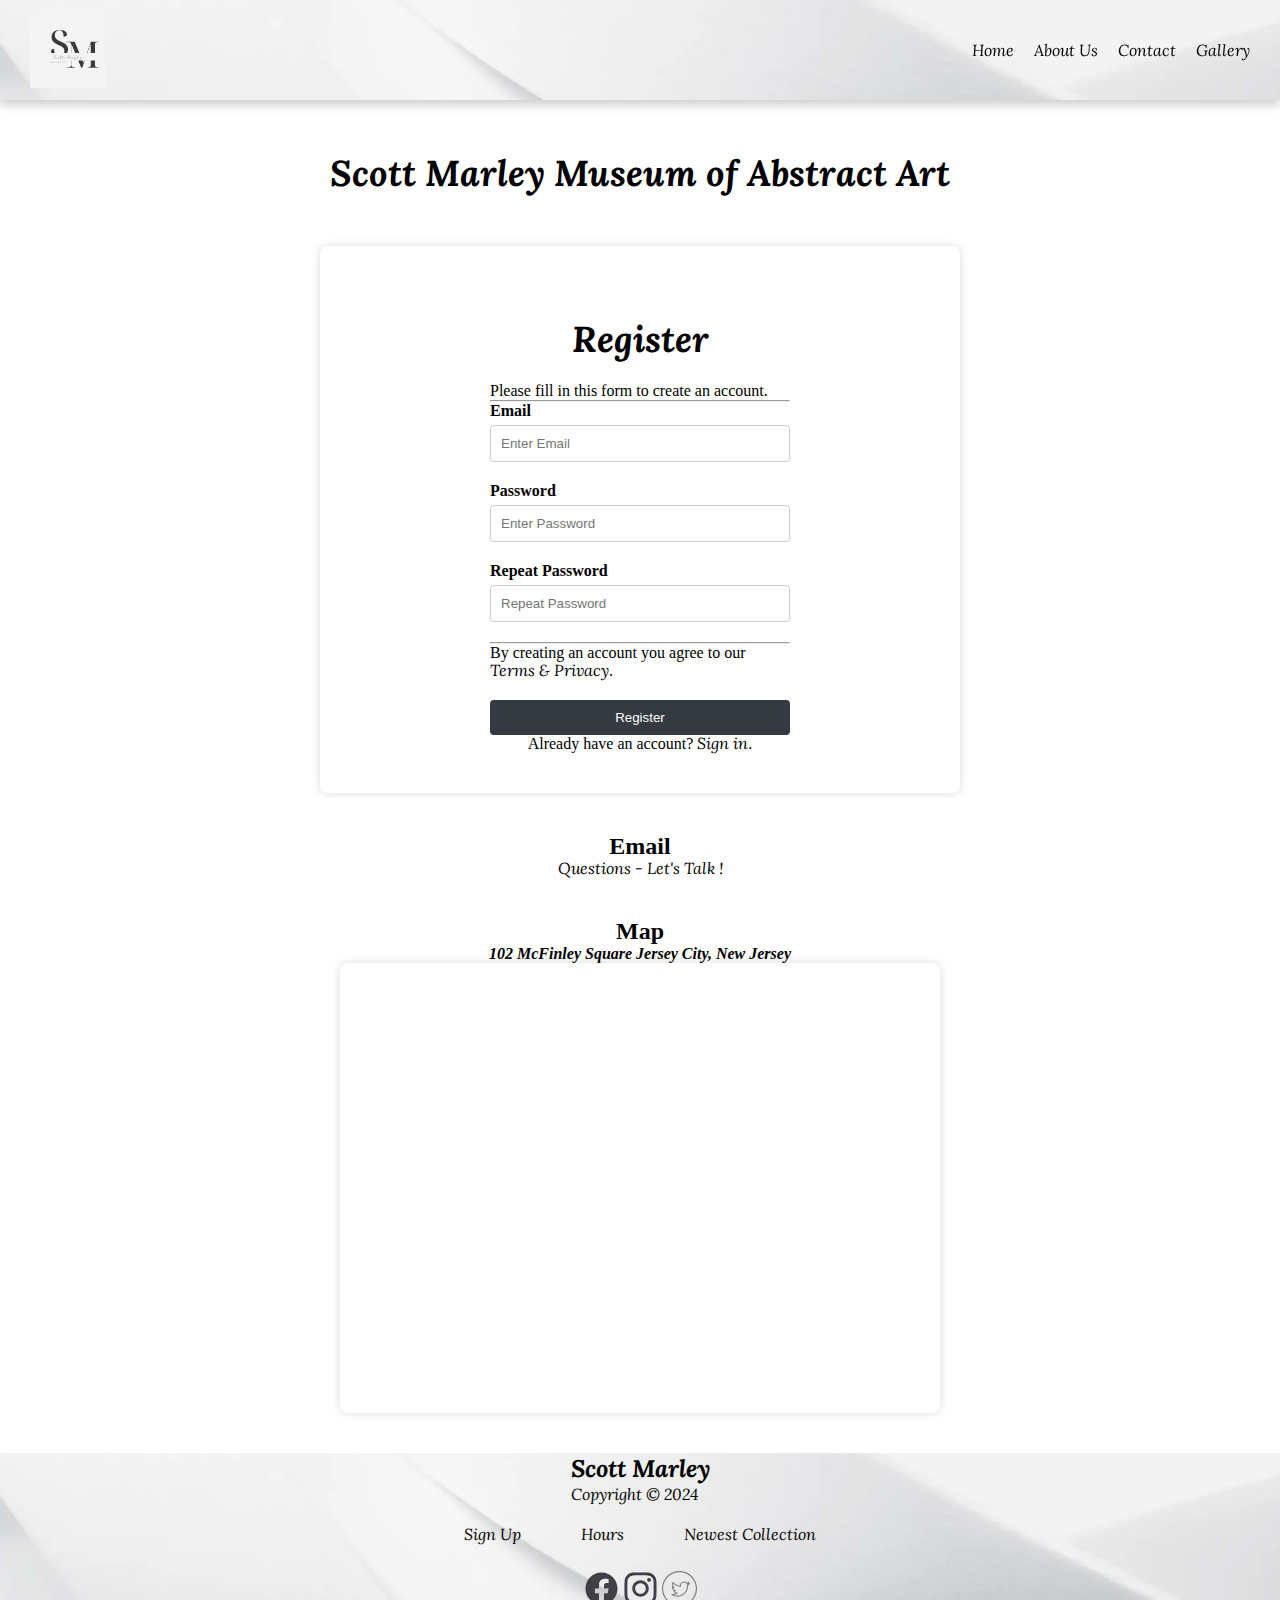
<file: contactus.html>
<!DOCTYPE html>
<html lang="en">
<head>
    <meta charset="UTF-8">
    <meta http-equiv="X-UA-Compatible" content="IE=edge">
    <meta name="viewport" content="width=device-width, initial-scale=1.0">

    <link rel="shortcut icon" href="./assets/" type="image/svg+xml" class="svg">

    <link rel="stylesheet" href="./styles/utilities.css">
    <link rel="stylesheet" href="./styles/main.css">
    <link rel="stylesheet" href="./styles/contactus.css">

    <link rel="preconnect" href="https://fonts.googleapis.com">
<link rel="preconnect" href="https://fonts.gstatic.com" crossorigin>
<link href="https://fonts.googleapis.com/css2?family=Lora:ital,wght@0,400..700;1,400..700&display=swap" rel="stylesheet">

<link rel="stylesheet" href="https://fonts.googleapis.com/css2?family=Material+Symbols+Rounded:opsz,wght,FILL,GRAD@24,400,0..1,0" />

<script src="./javascript/script.js" defer></script>
<title>Contact</title>
</head>
<body>
<header class="header active" data-header>
    <div class="container">

        <a href="#" class="logo">
            <img src="./assets/logo.png" width="75" height="75" alt="Scott Marley">
        </a>

        <nav class="navbar" data-navbar>
            <ul class="navbar-list">
                <li>
                    <a href="index.html" class="navbar-link">Home</a>
                </li>
                <li>
                    <a href="aboutus.html" class="navbar-link">About Us</a>
                </li>
                <li>
                    <a href="contactus.html" class="navbar-link">Contact</a>
                </li>
                <li>
                    <a href="gallery.html" class="navbar-link">Gallery</a>
                </li>
            </ul>
        </nav>
            <button class="nav-toggle-btn icon-btn " aria-label="toggle navbar" data-nav-toggler>

                <span class="material-symbols-rounded open" aria-hidden="true">menu</span>
                <span class="material-symbols-rounded close" aria-hidden="true">close</span>
            </button>
            
    </div>
</header>

<main>
<h1 class="title"> Scott Marley Museum of Abstract Art</h1>



<form action="action_page.php">
    <div class="container-2">
      <h1>Register</h1>
      <p>Please fill in this form to create an account.</p>
      <hr>
  
      <label for="email"><b>Email</b></label>
      <input type="text" placeholder="Enter Email" name="email" id="email" required>
  
      <label for="psw"><b>Password</b></label>
      <input type="password" placeholder="Enter Password" name="psw" id="psw" required>
  
      <label for="psw-repeat"><b>Repeat Password</b></label>
      <input type="password" placeholder="Repeat Password" name="psw-repeat" id="psw-repeat" required>
      <hr>
  
      <p>By creating an account you agree to our <a href="#">Terms & Privacy</a>.</p>
      <button type="submit" class="registerbtn">Register</button>
    </div>
  
    <div class="container signin">
      <p>Already have an account? <a href="#">Sign in</a>.</p>
    </div>
  </form>
<div class="center-section">
  <h2> Email</h2> 
  <a href="mailto:smarleyworks@gmail.com"> Questions - Let's Talk ! </a>
</div>

<div class="center-section">
<h2> Map</h2>  <i><h4> 102 McFinley Square Jersey City, New Jersey</i><h4>
  <iframe src="https://www.google.com/maps/embed?pb=!1m18!1m12!1m3!1d12094.84971567246!2d-74.09008945131083!3d40.724346662007314!2m3!1f0!2f0!3f0!3m2!1i1024!2i768!4f13.1!3m3!1m2!1s0x89c250d3928ead5d%3A0xbaff7b7a75916a62!2sMcGinley%20Square%2C%20Jersey%20City%2C%20NJ!5e0!3m2!1sen!2sus!4v1712067865751!5m2!1sen!2sus" width="600" height="450" class="frame" style="border:0;" allowfullscreen="" loading="lazy" referrerpolicy="no-referrer-when-downgrade"></iframe>
</div>





</main>


<footer class="footer">

    <div class="container3 grid">
        <div class="copyright">
            <h2>Scott Marley</h2>
            <p>Copyright &copy; 2024</p>
        </div>

        

        <nav>
            <ul class="link">
                <li><a href="index.html">Sign Up</a></li>
                <li><a href="features.html">Hours</a></li>
                <li><a href="docs.html">Newest Collection</a></li>
            </ul>
        </nav>

        <div class="social">
            <a href="#" class="social-link">
                <?xml version="1.0"  encoding="utf-8"?>
                <svg width="35" height="35" viewBox="0 0 24 24" fill="none" xmlns="http://www.w3.org/2000/svg">
                <path fill-rule="evenodd" clip-rule="evenodd" d="M23 12.0672C23 5.95496 18.0751 1 12 1C5.92486 1 1 5.95496 1 12.0672C1 17.5912 5.02254 22.1697 10.2812 23V15.2663H7.48828V12.0672H10.2812V9.62898C10.2812 6.85525 11.9235 5.32313 14.4361 5.32313C15.6396 5.32313 16.8984 5.53929 16.8984 5.53929V8.26287H15.5114C14.1449 8.26287 13.7188 9.11597 13.7188 9.99119V12.0672H16.7695L16.2818 15.2663H13.7188V23C18.9775 22.1697 23 17.5912 23 12.0672Z" fill="#3F3F46"/>
                </svg>
            </a>
            <a href="#" class="social-link"><?xml version="1.0" encoding="utf-8"?>

                
                <svg width="35" height="35" viewBox="0 0 24 24" fill="none" xmlns="http://www.w3.org/2000/svg">
                <path fill-rule="evenodd" clip-rule="evenodd" d="M7.46471 1.0662C8.63794 1.01266 9.01258 1 12 1C14.9874 1 15.362 1.01266 16.5352 1.0662C17.7061 1.1196 18.5057 1.30556 19.2054 1.57751C19.9288 1.85858 20.5422 2.2347 21.1537 2.84623C21.7653 3.45779 22.1414 4.07123 22.4225 4.79454C22.6944 5.49426 22.8804 6.29385 22.9338 7.46471C22.9873 8.63798 23 9.01258 23 12C23 14.9874 22.9873 15.362 22.9338 16.5353C22.8804 17.7061 22.6944 18.5057 22.4225 19.2054C22.1414 19.9288 21.7653 20.5422 21.1537 21.1537C20.5422 21.7653 19.9288 22.1414 19.2054 22.4225C18.5057 22.6944 17.7061 22.8804 16.5352 22.9338C15.362 22.9873 14.9874 23 12 23C9.01258 23 8.63794 22.9873 7.46471 22.9338C6.29385 22.8804 5.49426 22.6944 4.79454 22.4225C4.07123 22.1414 3.45775 21.7653 2.84623 21.1537C2.23466 20.5422 1.85858 19.9287 1.57746 19.2054C1.30552 18.5057 1.1196 17.7061 1.06615 16.5353C1.01262 15.362 1 14.9874 1 12C1 9.01254 1.01262 8.63798 1.06615 7.46471C1.1196 6.29385 1.30552 5.49426 1.57746 4.79454C1.85858 4.07123 2.23466 3.45779 2.84623 2.84623C3.45775 2.2347 4.07123 1.85858 4.79454 1.57751C5.49426 1.30556 6.29385 1.1196 7.46471 1.0662ZM16.4449 3.04608C15.285 2.99316 14.9371 2.98198 12 2.98198C9.06284 2.98198 8.71496 2.99316 7.55501 3.04608C6.48257 3.09503 5.90008 3.27423 5.51247 3.42487C4.99906 3.62442 4.63259 3.86278 4.24768 4.24773C3.86278 4.63263 3.62437 4.99906 3.42482 5.51252C3.27423 5.90013 3.09503 6.48257 3.04608 7.55506C2.99316 8.71496 2.98198 9.06288 2.98198 12C2.98198 14.9371 2.99316 15.285 3.04608 16.4449C3.09503 17.5174 3.27423 18.0999 3.42482 18.4875C3.62437 19.0009 3.86278 19.3674 4.24768 19.7523C4.63259 20.1372 4.99906 20.3756 5.51247 20.5751C5.90008 20.7257 6.48257 20.905 7.55506 20.9539C8.71479 21.0068 9.06262 21.018 12 21.018C14.9373 21.018 15.2852 21.0068 16.4449 20.9539C17.5174 20.905 18.0998 20.7257 18.4874 20.5751C19.0009 20.3756 19.3674 20.1372 19.7523 19.7523C20.1372 19.3674 20.3755 19.0009 20.5751 18.4875C20.7257 18.0999 20.9049 17.5174 20.9539 16.4449C21.0068 15.285 21.018 14.9371 21.018 12C21.018 9.06288 21.0068 8.71496 20.9539 7.55506C20.9049 6.48257 20.7257 5.90013 20.5751 5.51252C20.3755 4.99906 20.1372 4.63263 19.7523 4.24768C19.3674 3.86278 19.0009 3.62442 18.4874 3.42487C18.0998 3.27423 17.5174 3.09503 16.4449 3.04608ZM8.33329 12C8.33329 14.025 9.97495 15.6667 12 15.6667C14.025 15.6667 15.6667 14.025 15.6667 12C15.6667 9.97495 14.025 8.33333 12 8.33333C9.97495 8.33333 8.33329 9.97495 8.33329 12ZM6.35131 12C6.35131 8.88032 8.88032 6.35136 12 6.35136C15.1196 6.35136 17.6486 8.88032 17.6486 12C17.6486 15.1197 15.1196 17.6486 12 17.6486C8.88032 17.6486 6.35131 15.1197 6.35131 12ZM17.8718 7.44816C18.6008 7.44816 19.1918 6.8572 19.1918 6.12818C19.1918 5.39915 18.6008 4.8082 17.8718 4.8082C17.1428 4.8082 16.5518 5.39915 16.5518 6.12818C16.5518 6.8572 17.1428 7.44816 17.8718 7.44816Z" fill="#3F3F46"/>
                <mask id="mask0_2844_2717" style="mask-type:alpha" maskUnits="userSpaceOnUse" x="1" y="1" width="22" height="22">
                <path fill-rule="evenodd" clip-rule="evenodd" d="M7.46471 1.0662C8.63794 1.01266 9.01258 1 12 1C14.9874 1 15.362 1.01266 16.5352 1.0662C17.7061 1.1196 18.5057 1.30556 19.2054 1.57751C19.9288 1.85858 20.5422 2.2347 21.1537 2.84623C21.7653 3.45779 22.1414 4.07123 22.4225 4.79454C22.6944 5.49426 22.8804 6.29385 22.9338 7.46471C22.9873 8.63798 23 9.01258 23 12C23 14.9874 22.9873 15.362 22.9338 16.5353C22.8804 17.7061 22.6944 18.5057 22.4225 19.2054C22.1414 19.9288 21.7653 20.5422 21.1537 21.1537C20.5422 21.7653 19.9288 22.1414 19.2054 22.4225C18.5057 22.6944 17.7061 22.8804 16.5352 22.9338C15.362 22.9873 14.9874 23 12 23C9.01258 23 8.63794 22.9873 7.46471 22.9338C6.29385 22.8804 5.49426 22.6944 4.79454 22.4225C4.07123 22.1414 3.45775 21.7653 2.84623 21.1537C2.23466 20.5422 1.85858 19.9287 1.57746 19.2054C1.30552 18.5057 1.1196 17.7061 1.06615 16.5353C1.01262 15.362 1 14.9874 1 12C1 9.01254 1.01262 8.63798 1.06615 7.46471C1.1196 6.29385 1.30552 5.49426 1.57746 4.79454C1.85858 4.07123 2.23466 3.45779 2.84623 2.84623C3.45775 2.2347 4.07123 1.85858 4.79454 1.57751C5.49426 1.30556 6.29385 1.1196 7.46471 1.0662ZM16.4449 3.04608C15.285 2.99316 14.9371 2.98198 12 2.98198C9.06284 2.98198 8.71496 2.99316 7.55501 3.04608C6.48257 3.09503 5.90008 3.27423 5.51247 3.42487C4.99906 3.62442 4.63259 3.86278 4.24768 4.24773C3.86278 4.63263 3.62437 4.99906 3.42482 5.51252C3.27423 5.90013 3.09503 6.48257 3.04608 7.55506C2.99316 8.71496 2.98198 9.06288 2.98198 12C2.98198 14.9371 2.99316 15.285 3.04608 16.4449C3.09503 17.5174 3.27423 18.0999 3.42482 18.4875C3.62437 19.0009 3.86278 19.3674 4.24768 19.7523C4.63259 20.1372 4.99906 20.3756 5.51247 20.5751C5.90008 20.7257 6.48257 20.905 7.55506 20.9539C8.71479 21.0068 9.06262 21.018 12 21.018C14.9373 21.018 15.2852 21.0068 16.4449 20.9539C17.5174 20.905 18.0998 20.7257 18.4874 20.5751C19.0009 20.3756 19.3674 20.1372 19.7523 19.7523C20.1372 19.3674 20.3755 19.0009 20.5751 18.4875C20.7257 18.0999 20.9049 17.5174 20.9539 16.4449C21.0068 15.285 21.018 14.9371 21.018 12C21.018 9.06288 21.0068 8.71496 20.9539 7.55506C20.9049 6.48257 20.7257 5.90013 20.5751 5.51252C20.3755 4.99906 20.1372 4.63263 19.7523 4.24768C19.3674 3.86278 19.0009 3.62442 18.4874 3.42487C18.0998 3.27423 17.5174 3.09503 16.4449 3.04608ZM8.33329 12C8.33329 14.025 9.97495 15.6667 12 15.6667C14.025 15.6667 15.6667 14.025 15.6667 12C15.6667 9.97495 14.025 8.33333 12 8.33333C9.97495 8.33333 8.33329 9.97495 8.33329 12ZM6.35131 12C6.35131 8.88032 8.88032 6.35136 12 6.35136C15.1196 6.35136 17.6486 8.88032 17.6486 12C17.6486 15.1197 15.1196 17.6486 12 17.6486C8.88032 17.6486 6.35131 15.1197 6.35131 12ZM17.8718 7.44816C18.6008 7.44816 19.1918 6.8572 19.1918 6.12818C19.1918 5.39915 18.6008 4.8082 17.8718 4.8082C17.1428 4.8082 16.5518 5.39915 16.5518 6.12818C16.5518 6.8572 17.1428 7.44816 17.8718 7.44816Z" fill="white"/>
                </mask>
                <g mask="url(#mask0_2844_2717)">
                </g>
                </svg></a>
            <a href="#" class="social-link3">
                <?xml version="1.0" encoding="utf-8"?>

<!DOCTYPE svg PUBLIC "-//W3C//DTD SVG 1.1//EN" "http://www.w3.org/Graphics/SVG/1.1/DTD/svg11.dtd">

<svg version="1.1" id="Layer_1" xmlns="http://www.w3.org/2000/svg" xmlns:xlink="http://www.w3.org/1999/xlink" 
	 width="35" height="35" viewBox="0 0 32 32" enable-background="new 0 0 32 32" xml:space="preserve">
<g>
	<path fill="#808184" d="M16-0.035C7.159-0.035-0.035,7.159-0.035,16S7.159,32.035,16,32.035S32.035,24.841,32.035,16
		S24.841-0.035,16-0.035z M16,30.965C7.748,30.965,1.035,24.252,1.035,16S7.748,1.035,16,1.035S30.965,7.748,30.965,16
		S24.252,30.965,16,30.965z"/>
	<path fill="#808184" d="M24.797,11.082c-0.027,0.012-0.055,0.024-0.083,0.036c0.131-0.228,0.238-0.471,0.319-0.725
		c0.063-0.198-0.002-0.414-0.165-0.543c-0.163-0.129-0.388-0.145-0.566-0.039c-0.522,0.31-1.083,0.538-1.673,0.681
		c-0.693-0.632-1.608-0.99-2.553-0.99c-2.086,0-3.783,1.696-3.783,3.781c0,0.066,0.001,0.131,0.005,0.197
		c-2.259-0.271-4.346-1.415-5.797-3.195c-0.104-0.127-0.262-0.201-0.427-0.183c-0.164,0.013-0.31,0.105-0.393,0.247
		c-0.334,0.574-0.512,1.232-0.512,1.902c0,0.667,0.15,1.29,0.432,1.832c-0.147-0.03-0.295,0.025-0.412,0.116
		C9.071,14.292,9,14.458,9,14.611c0,1.157,0.547,2.218,1.422,2.921c-0.007,0.007-0.014,0.014-0.021,0.022
		c-0.117,0.132-0.155,0.316-0.102,0.484c0.356,1.11,1.194,1.968,2.242,2.373c-1.063,0.542-2.3,0.752-3.487,0.616
		C8.83,21,8.605,21.137,8.526,21.356c-0.078,0.219,0.005,0.463,0.202,0.589c1.587,1.017,3.42,1.554,5.302,1.554
		c6.159,0,9.839-5.002,9.839-9.839c0-0.06,0-0.12-0.001-0.18c0.601-0.466,1.12-1.025,1.547-1.664c0.124-0.185,0.11-0.429-0.033-0.6
		C25.239,11.046,25.001,10.993,24.797,11.082z M23.068,12.829c-0.138,0.099-0.216,0.261-0.208,0.431
		c0.006,0.133,0.009,0.267,0.009,0.4c0,4.345-3.306,8.839-8.839,8.839c-1.038,0-2.059-0.182-3.023-0.534
		c1.145-0.198,2.218-0.674,3.152-1.406c0.167-0.13,0.233-0.352,0.166-0.552c-0.067-0.201-0.253-0.337-0.465-0.341
		c-0.928-0.017-1.766-0.488-2.266-1.227c0.246-0.015,0.482-0.056,0.742-0.126c0.224-0.061,0.376-0.268,0.368-0.5
		c-0.008-0.231-0.174-0.427-0.401-0.473c-1.079-0.217-1.94-1.047-2.212-2.076c0.045,0.016,0.086,0.03,0.125,0.044
		c0.251,0.09,0.45,0.162,0.828,0.173c0.231,0.001,0.423-0.135,0.492-0.348s-0.013-0.444-0.198-0.568
		c-0.741-0.495-1.166-1.339-1.166-2.316c0-0.247,0.033-0.491,0.096-0.726c1.729,1.795,4.088,2.879,6.588,3.005
		c0.155,0.017,0.308-0.059,0.408-0.179c0.101-0.12,0.139-0.281,0.104-0.434c-0.048-0.207-0.072-0.42-0.072-0.635
		c0-1.534,1.249-2.781,2.783-2.781c0.767,0,1.507,0.32,2.031,0.879c0.118,0.125,0.292,0.181,0.462,0.148
		c0.221-0.044,0.439-0.098,0.654-0.162c-0.114,0.096-0.237,0.184-0.366,0.262c-0.203,0.121-0.292,0.367-0.216,0.59
		c0.077,0.223,0.303,0.363,0.532,0.335c0.101-0.012,0.202-0.026,0.302-0.042C23.345,12.622,23.209,12.728,23.068,12.829z"/>
</g>
</svg>
            </a>
        </div>
        
    </div> <!-- ends container div -->

</footer>


    
</body>
</html>
</file>
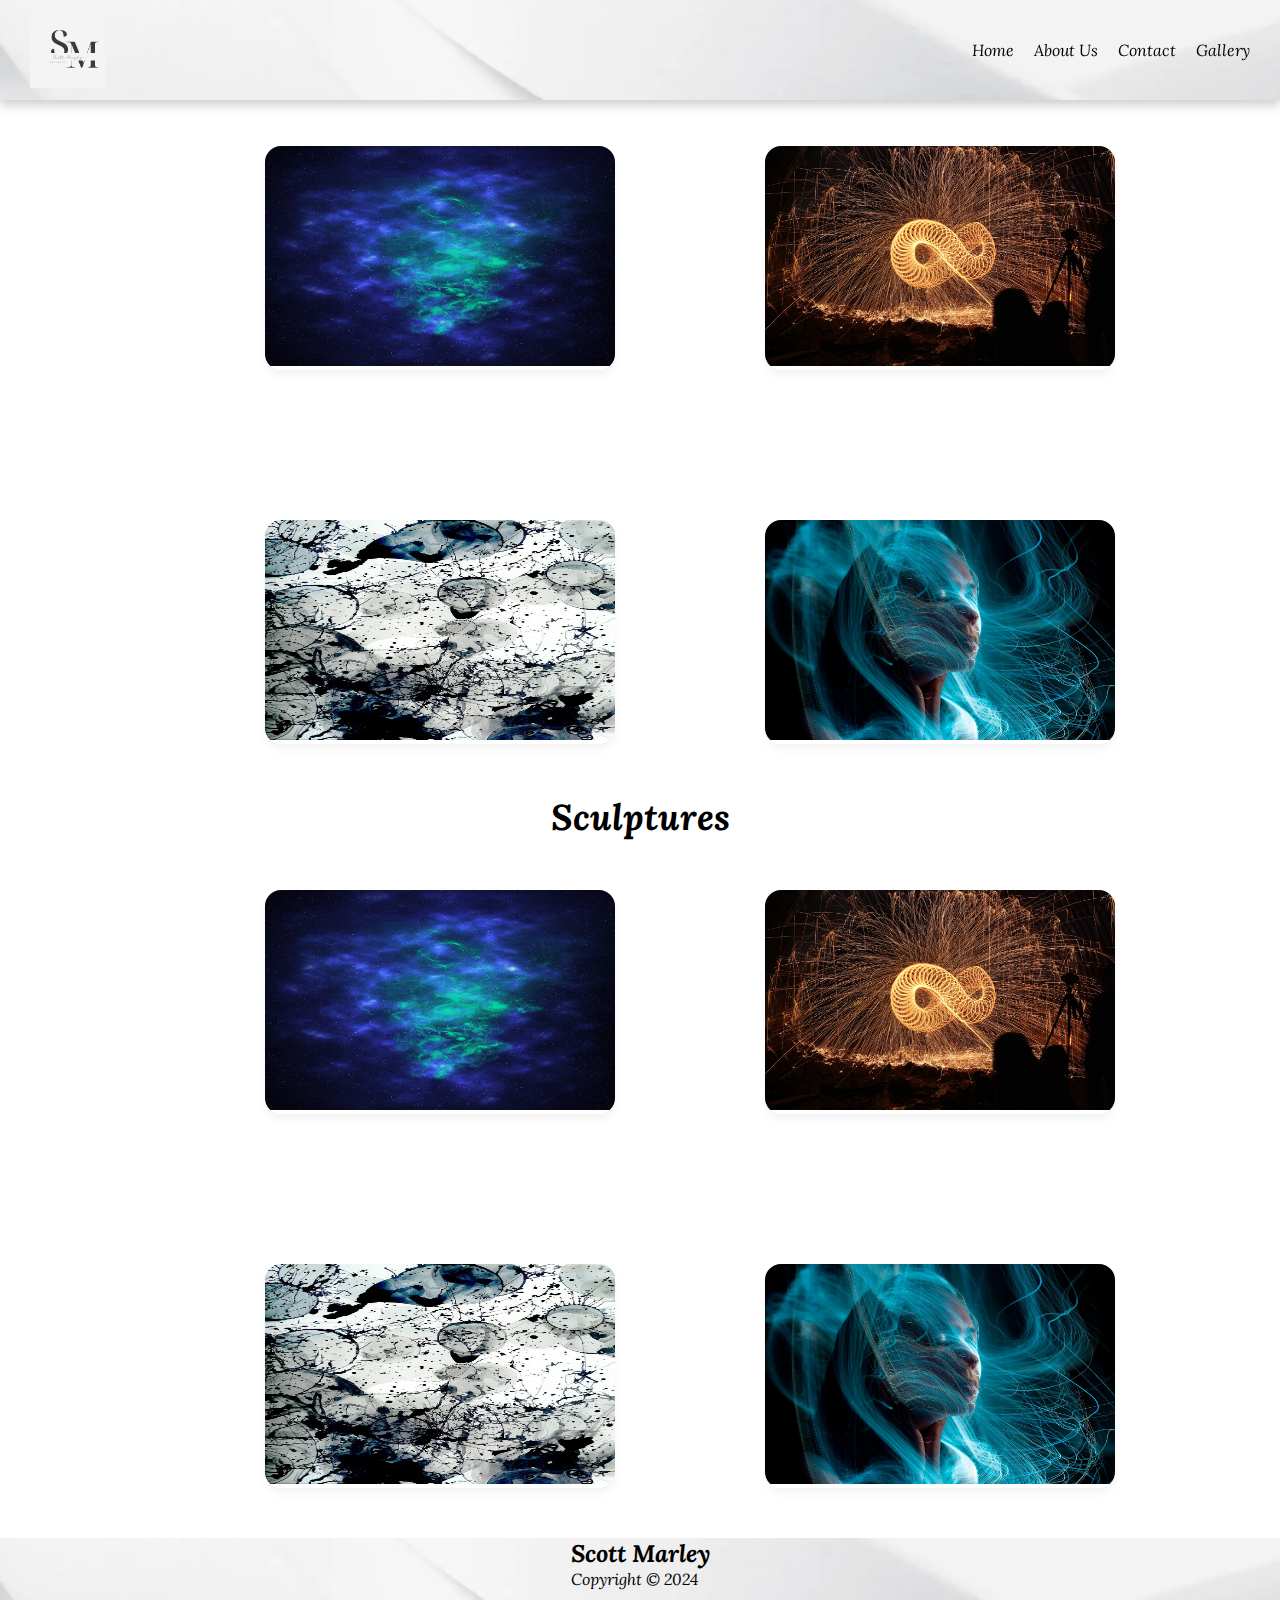
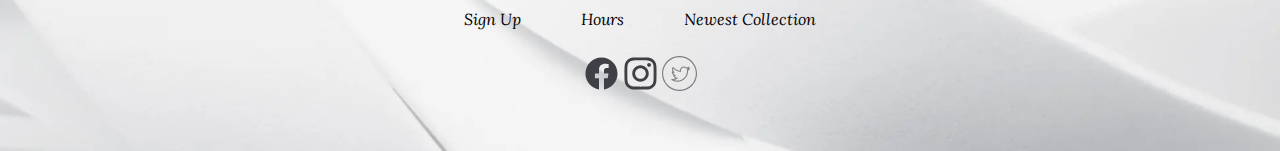
<file: gallery.html>
<!DOCTYPE html>
<html lang="en">
<head>
    <meta charset="UTF-8">
    <meta http-equiv="X-UA-Compatible" content="IE=edge">
    <meta name="viewport" content="width=device-width, initial-scale=1.0">

    <link rel="shortcut icon" href="./assets/" type="image/svg+xml" class="svg">

    <link rel="stylesheet" href="./styles/utilities.css">
    <link rel="stylesheet" href="./styles/main.css">

    <link rel="preconnect" href="https://fonts.googleapis.com">
<link rel="preconnect" href="https://fonts.gstatic.com" crossorigin>
<link href="https://fonts.googleapis.com/css2?family=Lora:ital,wght@0,400..700;1,400..700&display=swap" rel="stylesheet">

<link rel="stylesheet" href="https://fonts.googleapis.com/css2?family=Material+Symbols+Rounded:opsz,wght,FILL,GRAD@24,400,0..1,0" />

<script src="./javascript/script.js" defer></script>
<title>Template</title>
</head>
<body>
<header class="header active" data-header>
    <div class="container">

        <a href="#" class="logo">
            <img src="./assets/logo.png" width="75" height="75" alt="Scott Marley">
        </a>

        <nav class="navbar" data-navbar>
            <ul class="navbar-list">
                <li>
                    <a href="index.html" class="navbar-link">Home</a>
                </li>
                <li>
                    <a href="aboutus.html" class="navbar-link">About Us</a>
                </li>
                <li>
                    <a href="contactus.html" class="navbar-link">Contact</a>
                </li>
                <li>
                    <a href="gallery.html" class="navbar-link">Gallery</a>
                </li>
            </ul>
        </nav>
            <button class="nav-toggle-btn icon-btn " aria-label="toggle navbar" data-nav-toggler>

                <span class="material-symbols-rounded open" aria-hidden="true">menu</span>
                <span class="material-symbols-rounded close" aria-hidden="true">close</span>
            </button>
            
    </div>
</header>

<main>
 <h1> Paintings</h1>
 <section class="Paintings">
    <div class="container">
        <div class="art-list">

            <div class="card">

                <div class="card-banner">

                    <figure class="img-holder" >
                        <img src="./assets/space-art-5626853_1280.jpg" alt="picture of woman" width="350" height="220" class="img-cover">
                    </figure>
                </div>

               
            </div>
            <div class="card">

                <div class="card-banner">

                    <figure class="img-holder" >
                        <img src="./assets/steelwool-458842_1280.jpg" alt="picture of woman" width="350" height="220" class="img-cover">
                    </figure>
                </div>

               
            </div>
            <div class="card">

                <div class="card-banner">

                    <figure class="img-holder" >
                        <img src="./assets/wallpaper-978000_1280.jpg" alt="picture of woman" width="350" height="220" class="img-cover">
                    </figure>
                </div>

               
            </div>
            <div class="card">

                <div class="card-banner">

                    <figure class="img-holder" >
                        <img src="./assets/magical-6046020_1280.jpg" alt="picture of woman" width="350" height="220" class="img-cover">
                    </figure>
                </div>

               
            </div>
        </div>
    </div>



 <h1> Sculptures</h1>
 <section class="Sculptures">
    <div class="container">
        <div class="art-list">

            <div class="card">

                <div class="card-banner">

                    <figure class="img-holder" >
                        <img src="./assets/space-art-5626853_1280.jpg" alt="picture of woman" width="350" height="220" class="img-cover">
                    </figure>
                </div>

               
            </div>
            <div class="card">

                <div class="card-banner">

                    <figure class="img-holder" >
                        <img src="./assets/steelwool-458842_1280.jpg" alt="picture of woman" width="350" height="220" class="img-cover">
                    </figure>
                </div>

               
            </div>
            <div class="card">

                <div class="card-banner">

                    <figure class="img-holder" >
                        <img src="./assets/wallpaper-978000_1280.jpg" alt="picture of woman" width="350" height="220" class="img-cover">
                    </figure>
                </div>

               
            </div>
            <div class="card">

                <div class="card-banner">

                    <figure class="img-holder" >
                        <img src="./assets/magical-6046020_1280.jpg" alt="picture of woman" width="350" height="220" class="img-cover">
                    </figure>
                </div>

               
            </div>
        </div>
    </div>



</main>

<footer class="footer">

    <div class="container grid">
        <div class="copyright">
            <h2>Scott Marley</h2>
            <p>Copyright &copy; 2024</p>
        </div>

        

        <nav>
            <ul class="link">
                <li><a href="index.html">Sign Up</a></li>
                <li><a href="features.html">Hours</a></li>
                <li><a href="docs.html">Newest Collection</a></li>
            </ul>
        </nav>

        <div class="social">
            <a href="#" class="social-link">
                <?xml version="1.0"  encoding="utf-8"?><!-- Uploaded to: SVG Repo, www.svgrepo.com, Generator: SVG Repo Mixer Tools -->
                <svg width="35" height="35" viewBox="0 0 24 24" fill="none" xmlns="http://www.w3.org/2000/svg">
                <path fill-rule="evenodd" clip-rule="evenodd" d="M23 12.0672C23 5.95496 18.0751 1 12 1C5.92486 1 1 5.95496 1 12.0672C1 17.5912 5.02254 22.1697 10.2812 23V15.2663H7.48828V12.0672H10.2812V9.62898C10.2812 6.85525 11.9235 5.32313 14.4361 5.32313C15.6396 5.32313 16.8984 5.53929 16.8984 5.53929V8.26287H15.5114C14.1449 8.26287 13.7188 9.11597 13.7188 9.99119V12.0672H16.7695L16.2818 15.2663H13.7188V23C18.9775 22.1697 23 17.5912 23 12.0672Z" fill="#3F3F46"/>
                </svg>
            </a>
            <a href="#" class="social-link"><?xml version="1.0" encoding="utf-8"?>

                <!-- Uploaded to: SVG Repo, www.svgrepo.com, Generator: SVG Repo Mixer Tools -->
                <svg width="35" height="35" viewBox="0 0 24 24" fill="none" xmlns="http://www.w3.org/2000/svg">
                <path fill-rule="evenodd" clip-rule="evenodd" d="M7.46471 1.0662C8.63794 1.01266 9.01258 1 12 1C14.9874 1 15.362 1.01266 16.5352 1.0662C17.7061 1.1196 18.5057 1.30556 19.2054 1.57751C19.9288 1.85858 20.5422 2.2347 21.1537 2.84623C21.7653 3.45779 22.1414 4.07123 22.4225 4.79454C22.6944 5.49426 22.8804 6.29385 22.9338 7.46471C22.9873 8.63798 23 9.01258 23 12C23 14.9874 22.9873 15.362 22.9338 16.5353C22.8804 17.7061 22.6944 18.5057 22.4225 19.2054C22.1414 19.9288 21.7653 20.5422 21.1537 21.1537C20.5422 21.7653 19.9288 22.1414 19.2054 22.4225C18.5057 22.6944 17.7061 22.8804 16.5352 22.9338C15.362 22.9873 14.9874 23 12 23C9.01258 23 8.63794 22.9873 7.46471 22.9338C6.29385 22.8804 5.49426 22.6944 4.79454 22.4225C4.07123 22.1414 3.45775 21.7653 2.84623 21.1537C2.23466 20.5422 1.85858 19.9287 1.57746 19.2054C1.30552 18.5057 1.1196 17.7061 1.06615 16.5353C1.01262 15.362 1 14.9874 1 12C1 9.01254 1.01262 8.63798 1.06615 7.46471C1.1196 6.29385 1.30552 5.49426 1.57746 4.79454C1.85858 4.07123 2.23466 3.45779 2.84623 2.84623C3.45775 2.2347 4.07123 1.85858 4.79454 1.57751C5.49426 1.30556 6.29385 1.1196 7.46471 1.0662ZM16.4449 3.04608C15.285 2.99316 14.9371 2.98198 12 2.98198C9.06284 2.98198 8.71496 2.99316 7.55501 3.04608C6.48257 3.09503 5.90008 3.27423 5.51247 3.42487C4.99906 3.62442 4.63259 3.86278 4.24768 4.24773C3.86278 4.63263 3.62437 4.99906 3.42482 5.51252C3.27423 5.90013 3.09503 6.48257 3.04608 7.55506C2.99316 8.71496 2.98198 9.06288 2.98198 12C2.98198 14.9371 2.99316 15.285 3.04608 16.4449C3.09503 17.5174 3.27423 18.0999 3.42482 18.4875C3.62437 19.0009 3.86278 19.3674 4.24768 19.7523C4.63259 20.1372 4.99906 20.3756 5.51247 20.5751C5.90008 20.7257 6.48257 20.905 7.55506 20.9539C8.71479 21.0068 9.06262 21.018 12 21.018C14.9373 21.018 15.2852 21.0068 16.4449 20.9539C17.5174 20.905 18.0998 20.7257 18.4874 20.5751C19.0009 20.3756 19.3674 20.1372 19.7523 19.7523C20.1372 19.3674 20.3755 19.0009 20.5751 18.4875C20.7257 18.0999 20.9049 17.5174 20.9539 16.4449C21.0068 15.285 21.018 14.9371 21.018 12C21.018 9.06288 21.0068 8.71496 20.9539 7.55506C20.9049 6.48257 20.7257 5.90013 20.5751 5.51252C20.3755 4.99906 20.1372 4.63263 19.7523 4.24768C19.3674 3.86278 19.0009 3.62442 18.4874 3.42487C18.0998 3.27423 17.5174 3.09503 16.4449 3.04608ZM8.33329 12C8.33329 14.025 9.97495 15.6667 12 15.6667C14.025 15.6667 15.6667 14.025 15.6667 12C15.6667 9.97495 14.025 8.33333 12 8.33333C9.97495 8.33333 8.33329 9.97495 8.33329 12ZM6.35131 12C6.35131 8.88032 8.88032 6.35136 12 6.35136C15.1196 6.35136 17.6486 8.88032 17.6486 12C17.6486 15.1197 15.1196 17.6486 12 17.6486C8.88032 17.6486 6.35131 15.1197 6.35131 12ZM17.8718 7.44816C18.6008 7.44816 19.1918 6.8572 19.1918 6.12818C19.1918 5.39915 18.6008 4.8082 17.8718 4.8082C17.1428 4.8082 16.5518 5.39915 16.5518 6.12818C16.5518 6.8572 17.1428 7.44816 17.8718 7.44816Z" fill="#3F3F46"/>
                <mask id="mask0_2844_2717" style="mask-type:alpha" maskUnits="userSpaceOnUse" x="1" y="1" width="22" height="22">
                <path fill-rule="evenodd" clip-rule="evenodd" d="M7.46471 1.0662C8.63794 1.01266 9.01258 1 12 1C14.9874 1 15.362 1.01266 16.5352 1.0662C17.7061 1.1196 18.5057 1.30556 19.2054 1.57751C19.9288 1.85858 20.5422 2.2347 21.1537 2.84623C21.7653 3.45779 22.1414 4.07123 22.4225 4.79454C22.6944 5.49426 22.8804 6.29385 22.9338 7.46471C22.9873 8.63798 23 9.01258 23 12C23 14.9874 22.9873 15.362 22.9338 16.5353C22.8804 17.7061 22.6944 18.5057 22.4225 19.2054C22.1414 19.9288 21.7653 20.5422 21.1537 21.1537C20.5422 21.7653 19.9288 22.1414 19.2054 22.4225C18.5057 22.6944 17.7061 22.8804 16.5352 22.9338C15.362 22.9873 14.9874 23 12 23C9.01258 23 8.63794 22.9873 7.46471 22.9338C6.29385 22.8804 5.49426 22.6944 4.79454 22.4225C4.07123 22.1414 3.45775 21.7653 2.84623 21.1537C2.23466 20.5422 1.85858 19.9287 1.57746 19.2054C1.30552 18.5057 1.1196 17.7061 1.06615 16.5353C1.01262 15.362 1 14.9874 1 12C1 9.01254 1.01262 8.63798 1.06615 7.46471C1.1196 6.29385 1.30552 5.49426 1.57746 4.79454C1.85858 4.07123 2.23466 3.45779 2.84623 2.84623C3.45775 2.2347 4.07123 1.85858 4.79454 1.57751C5.49426 1.30556 6.29385 1.1196 7.46471 1.0662ZM16.4449 3.04608C15.285 2.99316 14.9371 2.98198 12 2.98198C9.06284 2.98198 8.71496 2.99316 7.55501 3.04608C6.48257 3.09503 5.90008 3.27423 5.51247 3.42487C4.99906 3.62442 4.63259 3.86278 4.24768 4.24773C3.86278 4.63263 3.62437 4.99906 3.42482 5.51252C3.27423 5.90013 3.09503 6.48257 3.04608 7.55506C2.99316 8.71496 2.98198 9.06288 2.98198 12C2.98198 14.9371 2.99316 15.285 3.04608 16.4449C3.09503 17.5174 3.27423 18.0999 3.42482 18.4875C3.62437 19.0009 3.86278 19.3674 4.24768 19.7523C4.63259 20.1372 4.99906 20.3756 5.51247 20.5751C5.90008 20.7257 6.48257 20.905 7.55506 20.9539C8.71479 21.0068 9.06262 21.018 12 21.018C14.9373 21.018 15.2852 21.0068 16.4449 20.9539C17.5174 20.905 18.0998 20.7257 18.4874 20.5751C19.0009 20.3756 19.3674 20.1372 19.7523 19.7523C20.1372 19.3674 20.3755 19.0009 20.5751 18.4875C20.7257 18.0999 20.9049 17.5174 20.9539 16.4449C21.0068 15.285 21.018 14.9371 21.018 12C21.018 9.06288 21.0068 8.71496 20.9539 7.55506C20.9049 6.48257 20.7257 5.90013 20.5751 5.51252C20.3755 4.99906 20.1372 4.63263 19.7523 4.24768C19.3674 3.86278 19.0009 3.62442 18.4874 3.42487C18.0998 3.27423 17.5174 3.09503 16.4449 3.04608ZM8.33329 12C8.33329 14.025 9.97495 15.6667 12 15.6667C14.025 15.6667 15.6667 14.025 15.6667 12C15.6667 9.97495 14.025 8.33333 12 8.33333C9.97495 8.33333 8.33329 9.97495 8.33329 12ZM6.35131 12C6.35131 8.88032 8.88032 6.35136 12 6.35136C15.1196 6.35136 17.6486 8.88032 17.6486 12C17.6486 15.1197 15.1196 17.6486 12 17.6486C8.88032 17.6486 6.35131 15.1197 6.35131 12ZM17.8718 7.44816C18.6008 7.44816 19.1918 6.8572 19.1918 6.12818C19.1918 5.39915 18.6008 4.8082 17.8718 4.8082C17.1428 4.8082 16.5518 5.39915 16.5518 6.12818C16.5518 6.8572 17.1428 7.44816 17.8718 7.44816Z" fill="white"/>
                </mask>
                <g mask="url(#mask0_2844_2717)">
                </g>
                </svg></a>
            <a href="#" class="social-link3">
                <?xml version="1.0" encoding="utf-8"?>

<!DOCTYPE svg PUBLIC "-//W3C//DTD SVG 1.1//EN" "http://www.w3.org/Graphics/SVG/1.1/DTD/svg11.dtd">
<!-- Uploaded to: SVG Repo, www.svgrepo.com, Generator: SVG Repo Mixer Tools -->
<svg version="1.1" id="Layer_1" xmlns="http://www.w3.org/2000/svg" xmlns:xlink="http://www.w3.org/1999/xlink" 
	 width="35" height="35" viewBox="0 0 32 32" enable-background="new 0 0 32 32" xml:space="preserve">
<g>
	<path fill="#808184" d="M16-0.035C7.159-0.035-0.035,7.159-0.035,16S7.159,32.035,16,32.035S32.035,24.841,32.035,16
		S24.841-0.035,16-0.035z M16,30.965C7.748,30.965,1.035,24.252,1.035,16S7.748,1.035,16,1.035S30.965,7.748,30.965,16
		S24.252,30.965,16,30.965z"/>
	<path fill="#808184" d="M24.797,11.082c-0.027,0.012-0.055,0.024-0.083,0.036c0.131-0.228,0.238-0.471,0.319-0.725
		c0.063-0.198-0.002-0.414-0.165-0.543c-0.163-0.129-0.388-0.145-0.566-0.039c-0.522,0.31-1.083,0.538-1.673,0.681
		c-0.693-0.632-1.608-0.99-2.553-0.99c-2.086,0-3.783,1.696-3.783,3.781c0,0.066,0.001,0.131,0.005,0.197
		c-2.259-0.271-4.346-1.415-5.797-3.195c-0.104-0.127-0.262-0.201-0.427-0.183c-0.164,0.013-0.31,0.105-0.393,0.247
		c-0.334,0.574-0.512,1.232-0.512,1.902c0,0.667,0.15,1.29,0.432,1.832c-0.147-0.03-0.295,0.025-0.412,0.116
		C9.071,14.292,9,14.458,9,14.611c0,1.157,0.547,2.218,1.422,2.921c-0.007,0.007-0.014,0.014-0.021,0.022
		c-0.117,0.132-0.155,0.316-0.102,0.484c0.356,1.11,1.194,1.968,2.242,2.373c-1.063,0.542-2.3,0.752-3.487,0.616
		C8.83,21,8.605,21.137,8.526,21.356c-0.078,0.219,0.005,0.463,0.202,0.589c1.587,1.017,3.42,1.554,5.302,1.554
		c6.159,0,9.839-5.002,9.839-9.839c0-0.06,0-0.12-0.001-0.18c0.601-0.466,1.12-1.025,1.547-1.664c0.124-0.185,0.11-0.429-0.033-0.6
		C25.239,11.046,25.001,10.993,24.797,11.082z M23.068,12.829c-0.138,0.099-0.216,0.261-0.208,0.431
		c0.006,0.133,0.009,0.267,0.009,0.4c0,4.345-3.306,8.839-8.839,8.839c-1.038,0-2.059-0.182-3.023-0.534
		c1.145-0.198,2.218-0.674,3.152-1.406c0.167-0.13,0.233-0.352,0.166-0.552c-0.067-0.201-0.253-0.337-0.465-0.341
		c-0.928-0.017-1.766-0.488-2.266-1.227c0.246-0.015,0.482-0.056,0.742-0.126c0.224-0.061,0.376-0.268,0.368-0.5
		c-0.008-0.231-0.174-0.427-0.401-0.473c-1.079-0.217-1.94-1.047-2.212-2.076c0.045,0.016,0.086,0.03,0.125,0.044
		c0.251,0.09,0.45,0.162,0.828,0.173c0.231,0.001,0.423-0.135,0.492-0.348s-0.013-0.444-0.198-0.568
		c-0.741-0.495-1.166-1.339-1.166-2.316c0-0.247,0.033-0.491,0.096-0.726c1.729,1.795,4.088,2.879,6.588,3.005
		c0.155,0.017,0.308-0.059,0.408-0.179c0.101-0.12,0.139-0.281,0.104-0.434c-0.048-0.207-0.072-0.42-0.072-0.635
		c0-1.534,1.249-2.781,2.783-2.781c0.767,0,1.507,0.32,2.031,0.879c0.118,0.125,0.292,0.181,0.462,0.148
		c0.221-0.044,0.439-0.098,0.654-0.162c-0.114,0.096-0.237,0.184-0.366,0.262c-0.203,0.121-0.292,0.367-0.216,0.59
		c0.077,0.223,0.303,0.363,0.532,0.335c0.101-0.012,0.202-0.026,0.302-0.042C23.345,12.622,23.209,12.728,23.068,12.829z"/>
</g>
</svg>
            </a>
        </div>
        
    </div> <!-- ends container div -->

</footer>

    
</body>
</html>
</file>
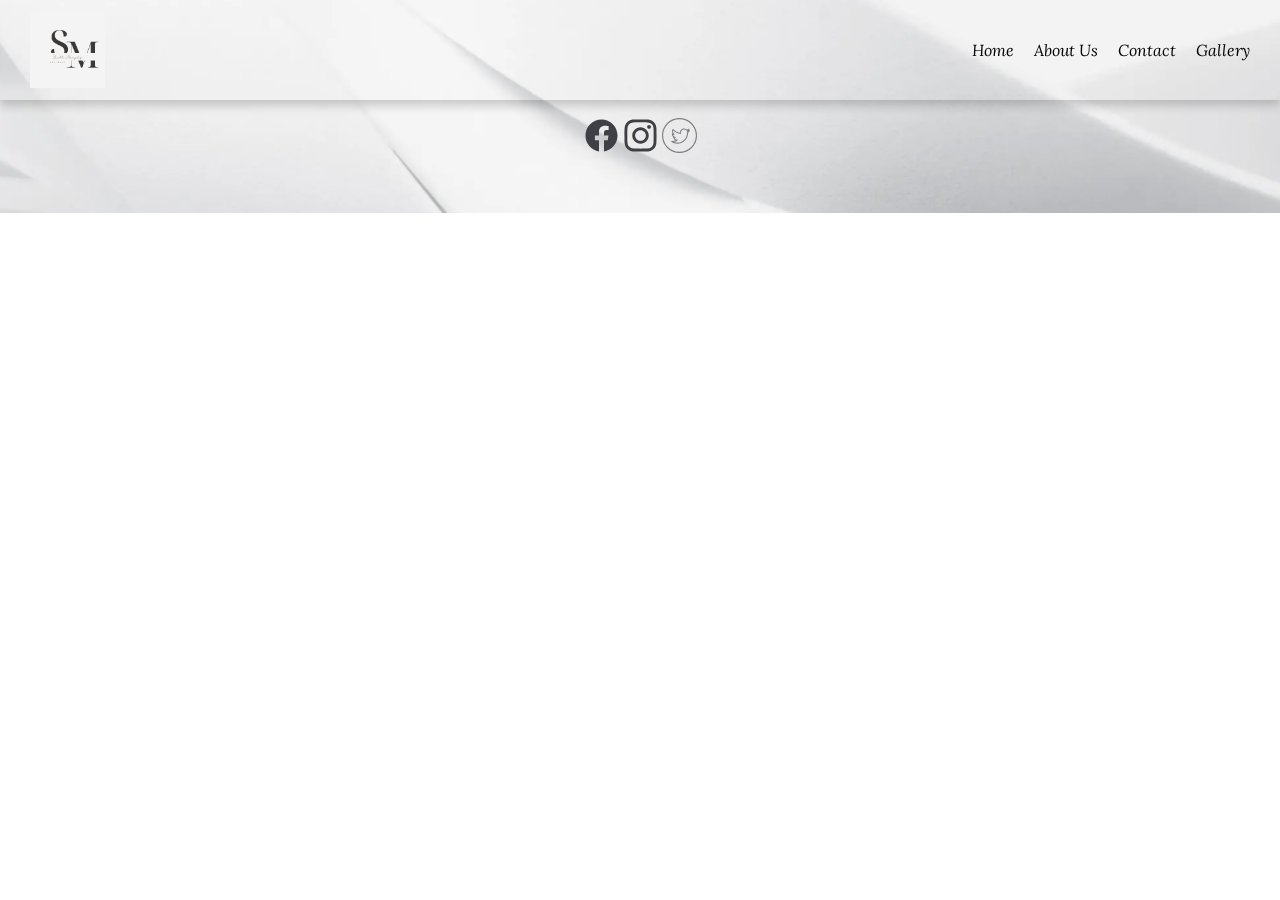
<file: template.html>
<!DOCTYPE html>
<html lang="en">
<head>
    <meta charset="UTF-8">
    <meta http-equiv="X-UA-Compatible" content="IE=edge">
    <meta name="viewport" content="width=device-width, initial-scale=1.0">

    <link rel="shortcut icon" href="./assets/favicon.png" type="image/svg+xml" class="svg">

    <link rel="stylesheet" href="./styles/utilities.css">
    <link rel="stylesheet" href="./styles/main.css">

    <link rel="preconnect" href="https://fonts.googleapis.com">
<link rel="preconnect" href="https://fonts.gstatic.com" crossorigin>
<link href="https://fonts.googleapis.com/css2?family=Lora:ital,wght@0,400..700;1,400..700&display=swap" rel="stylesheet">

<link rel="stylesheet" href="https://fonts.googleapis.com/css2?family=Material+Symbols+Rounded:opsz,wght,FILL,GRAD@24,400,0..1,0" />

<script src="./javascript/script.js" defer></script>
<title>Template</title>
</head>
<body>
<header class="header active" data-header>
    <div class="container">

        <a href="#" class="logo">
            <img src="./assets/logo.png" width="75" height="75" alt="Scott Marley">
        </a>

        <nav class="navbar" data-navbar>
            <ul class="navbar-list">
                <li>
                    <a href="#" class="navbar-link">Home</a>
                </li>
                <li>
                    <a href="#" class="navbar-link">About Us</a>
                </li>
                <li>
                    <a href="#" class="navbar-link">Contact</a>
                </li>
                <li>
                    <a href="#" class="navbar-link">Gallery</a>
                </li>
            </ul>
        </nav>
            <button class="nav-toggle-btn icon-btn " aria-label="toggle navbar" data-nav-toggler>

                <span class="material-symbols-rounded open" aria-hidden="true">menu</span>
                <span class="material-symbols-rounded close" aria-hidden="true">close</span>
            </button>
            
    </div>
</header>

<main>
 



</main>

<footer class="footer">

    <div class="container grid">
        <div class="copyright">
            <h2>Scott Marley</h2>
            <p>Copyright &copy; 2024</p>
        </div>

        

        <nav>
            <ul class="link">
                <li><a href="index.html">Sign Up</a></li>
                <li><a href="features.html">Hours</a></li>
                <li><a href="#newy">Newest Collection</a></li>
            </ul>
        </nav>

        <div class="social">
            <a href="#" class="social-link">
                <?xml version="1.0"  encoding="utf-8"?><!-- Uploaded to: SVG Repo, www.svgrepo.com, Generator: SVG Repo Mixer Tools -->
                <svg width="35" height="35" viewBox="0 0 24 24" fill="none" xmlns="http://www.w3.org/2000/svg">
                <path fill-rule="evenodd" clip-rule="evenodd" d="M23 12.0672C23 5.95496 18.0751 1 12 1C5.92486 1 1 5.95496 1 12.0672C1 17.5912 5.02254 22.1697 10.2812 23V15.2663H7.48828V12.0672H10.2812V9.62898C10.2812 6.85525 11.9235 5.32313 14.4361 5.32313C15.6396 5.32313 16.8984 5.53929 16.8984 5.53929V8.26287H15.5114C14.1449 8.26287 13.7188 9.11597 13.7188 9.99119V12.0672H16.7695L16.2818 15.2663H13.7188V23C18.9775 22.1697 23 17.5912 23 12.0672Z" fill="#3F3F46"/>
                </svg>
            </a>
            <a href="#" class="social-link"><?xml version="1.0" encoding="utf-8"?>

                <!-- Uploaded to: SVG Repo, www.svgrepo.com, Generator: SVG Repo Mixer Tools -->
                <svg width="35" height="35" viewBox="0 0 24 24" fill="none" xmlns="http://www.w3.org/2000/svg">
                <path fill-rule="evenodd" clip-rule="evenodd" d="M7.46471 1.0662C8.63794 1.01266 9.01258 1 12 1C14.9874 1 15.362 1.01266 16.5352 1.0662C17.7061 1.1196 18.5057 1.30556 19.2054 1.57751C19.9288 1.85858 20.5422 2.2347 21.1537 2.84623C21.7653 3.45779 22.1414 4.07123 22.4225 4.79454C22.6944 5.49426 22.8804 6.29385 22.9338 7.46471C22.9873 8.63798 23 9.01258 23 12C23 14.9874 22.9873 15.362 22.9338 16.5353C22.8804 17.7061 22.6944 18.5057 22.4225 19.2054C22.1414 19.9288 21.7653 20.5422 21.1537 21.1537C20.5422 21.7653 19.9288 22.1414 19.2054 22.4225C18.5057 22.6944 17.7061 22.8804 16.5352 22.9338C15.362 22.9873 14.9874 23 12 23C9.01258 23 8.63794 22.9873 7.46471 22.9338C6.29385 22.8804 5.49426 22.6944 4.79454 22.4225C4.07123 22.1414 3.45775 21.7653 2.84623 21.1537C2.23466 20.5422 1.85858 19.9287 1.57746 19.2054C1.30552 18.5057 1.1196 17.7061 1.06615 16.5353C1.01262 15.362 1 14.9874 1 12C1 9.01254 1.01262 8.63798 1.06615 7.46471C1.1196 6.29385 1.30552 5.49426 1.57746 4.79454C1.85858 4.07123 2.23466 3.45779 2.84623 2.84623C3.45775 2.2347 4.07123 1.85858 4.79454 1.57751C5.49426 1.30556 6.29385 1.1196 7.46471 1.0662ZM16.4449 3.04608C15.285 2.99316 14.9371 2.98198 12 2.98198C9.06284 2.98198 8.71496 2.99316 7.55501 3.04608C6.48257 3.09503 5.90008 3.27423 5.51247 3.42487C4.99906 3.62442 4.63259 3.86278 4.24768 4.24773C3.86278 4.63263 3.62437 4.99906 3.42482 5.51252C3.27423 5.90013 3.09503 6.48257 3.04608 7.55506C2.99316 8.71496 2.98198 9.06288 2.98198 12C2.98198 14.9371 2.99316 15.285 3.04608 16.4449C3.09503 17.5174 3.27423 18.0999 3.42482 18.4875C3.62437 19.0009 3.86278 19.3674 4.24768 19.7523C4.63259 20.1372 4.99906 20.3756 5.51247 20.5751C5.90008 20.7257 6.48257 20.905 7.55506 20.9539C8.71479 21.0068 9.06262 21.018 12 21.018C14.9373 21.018 15.2852 21.0068 16.4449 20.9539C17.5174 20.905 18.0998 20.7257 18.4874 20.5751C19.0009 20.3756 19.3674 20.1372 19.7523 19.7523C20.1372 19.3674 20.3755 19.0009 20.5751 18.4875C20.7257 18.0999 20.9049 17.5174 20.9539 16.4449C21.0068 15.285 21.018 14.9371 21.018 12C21.018 9.06288 21.0068 8.71496 20.9539 7.55506C20.9049 6.48257 20.7257 5.90013 20.5751 5.51252C20.3755 4.99906 20.1372 4.63263 19.7523 4.24768C19.3674 3.86278 19.0009 3.62442 18.4874 3.42487C18.0998 3.27423 17.5174 3.09503 16.4449 3.04608ZM8.33329 12C8.33329 14.025 9.97495 15.6667 12 15.6667C14.025 15.6667 15.6667 14.025 15.6667 12C15.6667 9.97495 14.025 8.33333 12 8.33333C9.97495 8.33333 8.33329 9.97495 8.33329 12ZM6.35131 12C6.35131 8.88032 8.88032 6.35136 12 6.35136C15.1196 6.35136 17.6486 8.88032 17.6486 12C17.6486 15.1197 15.1196 17.6486 12 17.6486C8.88032 17.6486 6.35131 15.1197 6.35131 12ZM17.8718 7.44816C18.6008 7.44816 19.1918 6.8572 19.1918 6.12818C19.1918 5.39915 18.6008 4.8082 17.8718 4.8082C17.1428 4.8082 16.5518 5.39915 16.5518 6.12818C16.5518 6.8572 17.1428 7.44816 17.8718 7.44816Z" fill="#3F3F46"/>
                <mask id="mask0_2844_2717" style="mask-type:alpha" maskUnits="userSpaceOnUse" x="1" y="1" width="22" height="22">
                <path fill-rule="evenodd" clip-rule="evenodd" d="M7.46471 1.0662C8.63794 1.01266 9.01258 1 12 1C14.9874 1 15.362 1.01266 16.5352 1.0662C17.7061 1.1196 18.5057 1.30556 19.2054 1.57751C19.9288 1.85858 20.5422 2.2347 21.1537 2.84623C21.7653 3.45779 22.1414 4.07123 22.4225 4.79454C22.6944 5.49426 22.8804 6.29385 22.9338 7.46471C22.9873 8.63798 23 9.01258 23 12C23 14.9874 22.9873 15.362 22.9338 16.5353C22.8804 17.7061 22.6944 18.5057 22.4225 19.2054C22.1414 19.9288 21.7653 20.5422 21.1537 21.1537C20.5422 21.7653 19.9288 22.1414 19.2054 22.4225C18.5057 22.6944 17.7061 22.8804 16.5352 22.9338C15.362 22.9873 14.9874 23 12 23C9.01258 23 8.63794 22.9873 7.46471 22.9338C6.29385 22.8804 5.49426 22.6944 4.79454 22.4225C4.07123 22.1414 3.45775 21.7653 2.84623 21.1537C2.23466 20.5422 1.85858 19.9287 1.57746 19.2054C1.30552 18.5057 1.1196 17.7061 1.06615 16.5353C1.01262 15.362 1 14.9874 1 12C1 9.01254 1.01262 8.63798 1.06615 7.46471C1.1196 6.29385 1.30552 5.49426 1.57746 4.79454C1.85858 4.07123 2.23466 3.45779 2.84623 2.84623C3.45775 2.2347 4.07123 1.85858 4.79454 1.57751C5.49426 1.30556 6.29385 1.1196 7.46471 1.0662ZM16.4449 3.04608C15.285 2.99316 14.9371 2.98198 12 2.98198C9.06284 2.98198 8.71496 2.99316 7.55501 3.04608C6.48257 3.09503 5.90008 3.27423 5.51247 3.42487C4.99906 3.62442 4.63259 3.86278 4.24768 4.24773C3.86278 4.63263 3.62437 4.99906 3.42482 5.51252C3.27423 5.90013 3.09503 6.48257 3.04608 7.55506C2.99316 8.71496 2.98198 9.06288 2.98198 12C2.98198 14.9371 2.99316 15.285 3.04608 16.4449C3.09503 17.5174 3.27423 18.0999 3.42482 18.4875C3.62437 19.0009 3.86278 19.3674 4.24768 19.7523C4.63259 20.1372 4.99906 20.3756 5.51247 20.5751C5.90008 20.7257 6.48257 20.905 7.55506 20.9539C8.71479 21.0068 9.06262 21.018 12 21.018C14.9373 21.018 15.2852 21.0068 16.4449 20.9539C17.5174 20.905 18.0998 20.7257 18.4874 20.5751C19.0009 20.3756 19.3674 20.1372 19.7523 19.7523C20.1372 19.3674 20.3755 19.0009 20.5751 18.4875C20.7257 18.0999 20.9049 17.5174 20.9539 16.4449C21.0068 15.285 21.018 14.9371 21.018 12C21.018 9.06288 21.0068 8.71496 20.9539 7.55506C20.9049 6.48257 20.7257 5.90013 20.5751 5.51252C20.3755 4.99906 20.1372 4.63263 19.7523 4.24768C19.3674 3.86278 19.0009 3.62442 18.4874 3.42487C18.0998 3.27423 17.5174 3.09503 16.4449 3.04608ZM8.33329 12C8.33329 14.025 9.97495 15.6667 12 15.6667C14.025 15.6667 15.6667 14.025 15.6667 12C15.6667 9.97495 14.025 8.33333 12 8.33333C9.97495 8.33333 8.33329 9.97495 8.33329 12ZM6.35131 12C6.35131 8.88032 8.88032 6.35136 12 6.35136C15.1196 6.35136 17.6486 8.88032 17.6486 12C17.6486 15.1197 15.1196 17.6486 12 17.6486C8.88032 17.6486 6.35131 15.1197 6.35131 12ZM17.8718 7.44816C18.6008 7.44816 19.1918 6.8572 19.1918 6.12818C19.1918 5.39915 18.6008 4.8082 17.8718 4.8082C17.1428 4.8082 16.5518 5.39915 16.5518 6.12818C16.5518 6.8572 17.1428 7.44816 17.8718 7.44816Z" fill="white"/>
                </mask>
                <g mask="url(#mask0_2844_2717)">
                </g>
                </svg></a>
            <a href="#" class="social-link3">
                <?xml version="1.0" encoding="utf-8"?>

<!DOCTYPE svg PUBLIC "-//W3C//DTD SVG 1.1//EN" "http://www.w3.org/Graphics/SVG/1.1/DTD/svg11.dtd">
<!-- Uploaded to: SVG Repo, www.svgrepo.com, Generator: SVG Repo Mixer Tools -->
<svg version="1.1" id="Layer_1" xmlns="http://www.w3.org/2000/svg" xmlns:xlink="http://www.w3.org/1999/xlink" 
	 width="35" height="35" viewBox="0 0 32 32" enable-background="new 0 0 32 32" xml:space="preserve">
<g>
	<path fill="#808184" d="M16-0.035C7.159-0.035-0.035,7.159-0.035,16S7.159,32.035,16,32.035S32.035,24.841,32.035,16
		S24.841-0.035,16-0.035z M16,30.965C7.748,30.965,1.035,24.252,1.035,16S7.748,1.035,16,1.035S30.965,7.748,30.965,16
		S24.252,30.965,16,30.965z"/>
	<path fill="#808184" d="M24.797,11.082c-0.027,0.012-0.055,0.024-0.083,0.036c0.131-0.228,0.238-0.471,0.319-0.725
		c0.063-0.198-0.002-0.414-0.165-0.543c-0.163-0.129-0.388-0.145-0.566-0.039c-0.522,0.31-1.083,0.538-1.673,0.681
		c-0.693-0.632-1.608-0.99-2.553-0.99c-2.086,0-3.783,1.696-3.783,3.781c0,0.066,0.001,0.131,0.005,0.197
		c-2.259-0.271-4.346-1.415-5.797-3.195c-0.104-0.127-0.262-0.201-0.427-0.183c-0.164,0.013-0.31,0.105-0.393,0.247
		c-0.334,0.574-0.512,1.232-0.512,1.902c0,0.667,0.15,1.29,0.432,1.832c-0.147-0.03-0.295,0.025-0.412,0.116
		C9.071,14.292,9,14.458,9,14.611c0,1.157,0.547,2.218,1.422,2.921c-0.007,0.007-0.014,0.014-0.021,0.022
		c-0.117,0.132-0.155,0.316-0.102,0.484c0.356,1.11,1.194,1.968,2.242,2.373c-1.063,0.542-2.3,0.752-3.487,0.616
		C8.83,21,8.605,21.137,8.526,21.356c-0.078,0.219,0.005,0.463,0.202,0.589c1.587,1.017,3.42,1.554,5.302,1.554
		c6.159,0,9.839-5.002,9.839-9.839c0-0.06,0-0.12-0.001-0.18c0.601-0.466,1.12-1.025,1.547-1.664c0.124-0.185,0.11-0.429-0.033-0.6
		C25.239,11.046,25.001,10.993,24.797,11.082z M23.068,12.829c-0.138,0.099-0.216,0.261-0.208,0.431
		c0.006,0.133,0.009,0.267,0.009,0.4c0,4.345-3.306,8.839-8.839,8.839c-1.038,0-2.059-0.182-3.023-0.534
		c1.145-0.198,2.218-0.674,3.152-1.406c0.167-0.13,0.233-0.352,0.166-0.552c-0.067-0.201-0.253-0.337-0.465-0.341
		c-0.928-0.017-1.766-0.488-2.266-1.227c0.246-0.015,0.482-0.056,0.742-0.126c0.224-0.061,0.376-0.268,0.368-0.5
		c-0.008-0.231-0.174-0.427-0.401-0.473c-1.079-0.217-1.94-1.047-2.212-2.076c0.045,0.016,0.086,0.03,0.125,0.044
		c0.251,0.09,0.45,0.162,0.828,0.173c0.231,0.001,0.423-0.135,0.492-0.348s-0.013-0.444-0.198-0.568
		c-0.741-0.495-1.166-1.339-1.166-2.316c0-0.247,0.033-0.491,0.096-0.726c1.729,1.795,4.088,2.879,6.588,3.005
		c0.155,0.017,0.308-0.059,0.408-0.179c0.101-0.12,0.139-0.281,0.104-0.434c-0.048-0.207-0.072-0.42-0.072-0.635
		c0-1.534,1.249-2.781,2.783-2.781c0.767,0,1.507,0.32,2.031,0.879c0.118,0.125,0.292,0.181,0.462,0.148
		c0.221-0.044,0.439-0.098,0.654-0.162c-0.114,0.096-0.237,0.184-0.366,0.262c-0.203,0.121-0.292,0.367-0.216,0.59
		c0.077,0.223,0.303,0.363,0.532,0.335c0.101-0.012,0.202-0.026,0.302-0.042C23.345,12.622,23.209,12.728,23.068,12.829z"/>
</g>
</svg>
            </a>
        </div>
        
    </div> <!-- ends container div -->

</footer>

    
</body>
</html>
</file>
<file: styles/utilities.css>
:root {
    /*Color*/
--white: #ffffff;
--gold: #FFD700;
--black: #000000;
--blue: #0000FF;
--red: #FF0000;
--purple: #A020F0;
--grey: #DADFE5;


/*Font weight*/
--weight-bold: 700;
--weight-semiBold: 600;
--weight-regular: 400;


/*Border Radius*/
--radius-small: 8px;
--radius-medium: 12px;
--radius-large: 16px;
--radius-extra-large: 32px;
--radius-full: 1000px;
--radius-circle: 50%;


/*Box Shadow*/
--shadow-1: 0px 2px 4px 0px #00000033;
--shadow-2: 0px 5px 10px 0px #0000000D;
--shadow-3: 0px 5px 10px 0px #00000033;
--shadow-4: 0px 10px 20px 0px #0000001A;

}

* {
  box-sizing: border-box;
  margin: 0;
  padding: 0;
}

/*Header*/

.header {
  background-color: #f4f4f4;
  box-shadow: var(--shadow-3);
  position: fixed;
  top: 0;
  left: 0; 
  width: 100%;
  height: 100px;
  z-index: 4;
  background-image: url(../assets/background1.png);
  background-repeat: no-repeat;
  background-size: cover;
  
}

.header .container {
  position: relative;
  display: flex;
  justify-content: space-between;
  align-items: center;
  height: 100%;
  
}

.header.active {
  animation: slide_in 500ms ease forwards; 
}

@keyframes slide_in {
  0% {transform: translateY(-100%);}
  100% {transform: translateY(0);}
}

.logo {
  margin-left: 30px;
}

.navbar {
  position: absolute;
  top: 85%;
  right: 16px;
  background-color: var(--white);
  min-width: 260px;
  padding: 10px;
  border-radius: var(--radius-large);
 visibility: hidden;
  opacity: 0;
  scale: 0.4; 
  transition: var(--transition-duration-quick) var(--transition-duration-quick);
  box-shadow: var(--shadow-1);
  transform-origin: top right;
  z-index: 4;
}

.navbar.active {
  visibility: visible;
  opacity: 1;
  scale: 1;
}

.navbar-link {
  text-decoration: none;
  color: var(--black);
  font-family: 'Lora', sans-serif;
  font-style: italic;
  cursor: pointer;
}

.navbar-link:hover {
  color: var(--blue);
}

ul{
  list-style-type: none;
  display: grid;
  justify-items: center;
  gap: 25px;
}
.link {
  list-style-type: none;
  display: flex;
  justify-items: center;
  gap: 60px;
}
.nav-toggle-btn .close,
.nav-toggle-btn.active .open {display: none;}

.nav-toggle-btn .open,
.nav-toggle-btn.active .close {display: block;}

/*Header*/

/*Icon-Btn*/
.icon-btn {
    height: 40px;
    width: 40px;
    display: grid;
    place-items: center;
    background-color: var(--white);
    border-radius: var(--radius-small);
    box-shadow: var(--shadow-3);
    border: none;
    margin-right: 10px;
  }
  
.icon-btn:hover, :focus-visible {
  background-color: var(--grey);
  cursor: pointer;
}
/*Icon-Btn*/

/*Footer*/

.footer {
  width: 100%;
  position: relative;
  bottom: 0;
  background-image: url(../assets/background1.png);
  background-repeat: no-repeat;
  background-size: cover;
  display: block;
  padding-top: 40px;
  overflow: hidden;
}



.grid {
  display: grid;
  grid-template-columns: repeat(3, 1fr);
  align-items: center;
  width: 100%;
  height: 100%;
  justify-items: center;
}

.social {
  margin: auto 25%;
}

a {
  text-decoration: none;
  color: var(--black);
  font-family: 'Lora', sans-serif;
  font-style: italic;
  cursor: pointer;
  line-height: 1px;
}

a:hover {
  color: var(--blue);
}

.copyright {
  color: var(--black);
  font-family: 'Lora', sans-serif;
  font-style: italic;
}


/*Footer*/

/*Media Query*/

@media (min-width: 426px) {
.grid {
  display: grid;
  grid-template-columns: auto;
  grid-template-rows: repeat(3, 1fr);
  gap: 5px;
}

.container {
  margin: 0 0;
}

.footer {
  padding: 0 0;
}
}

@media (min-width: 992px) {
  .nav-toggle-btn {
    display: none;
  }

  .navbar, .navbar-list, .navbar-link{
  all: unset;
  display: inline-flex;
  align-items: center;
  justify-content: space-around;
  list-style-type: none;
  padding: 0 10px;
  font-family: 'Lora', sans-serif;
  font-style: italic;
}

.navbar-link {
  cursor: pointer;
}


}

/*Media Query*/
</file>
<file: styles/main.css>
:root {
    /*Color*/
--white: #ffffff;
--gold: #FFD700;
--black: #000000;
--blue: #0000FF;
--red: #FF0000;
--purple: #A020F0;
--grey: #DADFE5;


/*Font weight*/
--weight-bold: 700;
--weight-semiBold: 600;
--weight-regular: 400;


/*Border Radius*/
--radius-small: 8px;
--radius-medium: 12px;
--radius-large: 16px;
--radius-extra-large: 32px;
--radius-full: 1000px;
--radius-circle: 50%;


/*Box Shadow*/
--shadow-1: 0px 2px 4px 0px #00000033;
--shadow-2: 0px 5px 10px 0px #0000000D;
--shadow-3: 0px 5px 10px 0px #00000033;
--shadow-4: 0px 10px 20px 0px #0000001A;

}

.head {
    position: relative;
    top: 100px;
    text-align: center;
    color: var(--black);
    font-family: 'Lora', sans-serif;
    font-style: italic;
}
.head2 {
    position: relative;
    text-align: center;
    color: var(--black);
    font-family: 'Lora', sans-serif;
    font-style: italic;
    margin-bottom: 25px;
}

.newest {padding-block-start: 110px;}

.img-holder {
    overflow: hidden;
<<<<<<< HEAD
    height: 275px;
=======
    cursor: auto;
>>>>>>> 88b11828f28adf8c2f7eda47516ebf6443438588
}

.card {
    border-radius: var(--radius-large);
    overflow: hidden;
    box-shadow: var(--shadow-2);
    width: 350px;
    cursor: pointer;
}

.card:where(:hover, :focus-within) {box-shadow: var(--shadow-4);}

.art-list {
    display: inline-flex;
    gap: 100px;
    margin-left: 60px;
    flex-wrap: wrap;
}


.scott {
    padding-block-start: 70px;
}

.container {
    
    margin-bottom: 50px;
}

.img-holder2 {
    margin: 0px 40px;
    border-radius: var(--radius-medium);
    max-width: 100%;
    float: left;
}



.description1 {
    display: flex;
    flex-direction: column;
   flex: 1;
   color: var(--black);
  font-family: 'Lora', sans-serif;
  font-style: italic;
  line-height: 2;
  margin-top: 20px;
}
.description2 {
    display: flex;
    flex-direction: column;
   flex: 1;
   color: var(--black);
  font-family: 'Lora', sans-serif;
  font-style: italic;
  line-height: 2;
  margin-top: 20px;
}
.description3 {
    display: flex;
    flex-direction: column;
   flex: 1;
   color: var(--black);
  font-family: 'Lora', sans-serif;
  font-style: italic;
  line-height: 2;
  margin-top: 20px;
}

.collection {
    margin-top: 120px;
}

/*About us*/

.staff {
    overflow: hidden;
    height: 300px;
    cursor: auto;
}

h1 {
    display: flex;
    justify-content: center;
    font-family: 'Lora', sans-serif;
    font-style: italic;
    font-size: 36px;
    margin: 50px;
}

figcaption {
    font-family: 'Lora', sans-serif;
    font-style: italic;
    display: grid;
    text-align: center;
    gap: 12px;
}



.table {
    display: flex;
    justify-content: center;
   width: 1900px ;
   height: 400px;
}

.schedule {
    border-collapse: collapse;
}

 th, td{
   
    border: 1px solid #000000;
} 

td {
    text-align: center;
    font-family: 'Lora', sans-serif;
    font-style: italic;  
}

.text {
    margin-left: 70px;
}


/*About us*/

@media (min-width:428px) {
    .description1,
    .description2,
    .description3 {
        display: block;
    }

    .img-holder2 {
        margin-left: 10px;
    }

    .collection {
        margin-right: 50px;
    }

    .newest {
        margin-right: 50px;
    }

    .head {
        margin-right: 50px;
    }
}



@media screen and (min-width: 768px) {
    .art-list{
        display: flex;
        flex-wrap: wrap;
        justify-content: center;
        margin-left: 100px;
        gap: 150px;
    }
}

@media  (max-width: 1108px) {
    .art-list {
        display: flex;
        flex-wrap: wrap;
        justify-content: center;
    }

    h1 {
        margin-left: 60px;
    }


}
</file>
<file: styles/contactus.css>
.title {
    position: relative;
    top: 100px;
    display: flex;
    justify-content: center;
    align-items: center;
}

/* Form styles */
form {
    background-color: white;
    margin: 0 auto;
    width: 50%;
    padding: 20px;
    border-radius: 8px;
    box-shadow: 0 0 10px rgba(0, 0, 0, 0.15);
    margin-top: 150px;
}

form .container {
    margin-bottom: 20px;
}

form h1 {
    text-align: center;
    margin-bottom: 20px;
}

form label {
    display: block;
    margin-bottom: 5px;
}

form input[type="text"], form input[type="password"] {
    width: 100%;
    padding: 10px;
    margin-bottom: 20px;
    border-radius: 4px;
    border: 1px solid #ccc;
}

form .registerbtn {
    display: block;
    width: 100%;
    padding: 10px;
    border: none;
    border-radius: 4px;
    background-color: #343a40;
    color: white;
    cursor: pointer;
    margin-top: 20px;
}

form .registerbtn:hover {
    background-color: #23272b;
}

form .signin {
    text-align: center;
}

.center-section {
    width: 60%; /* Adjust as needed */
    margin: 40px auto;
    text-align: center;
}



.frame {
    display: block;
    margin: 0 auto;
    border-radius: 8px; /* Adjust as needed */
    box-shadow: 0 0 10px rgba(0, 0, 0, 0.15); /* Adjust as needed */
}


/* Mobile styles */
@media (max-width: 767px) {
    .title {
        display: flex;
        justify-content: center;
        align-items: center;
        text-align: center;
    }

    form {
       width: 300px;
    }
    .frame {
        display: block;
        margin: 0 auto;
        width: 110%;
        height: 250px;
    }
}                                          


/* Tablet and larger */
@media (min-width: 768px) {
    .container-2, .signin {
        width: 75%;
        margin: 0 auto;
    }

    .email-section, .map-section {
        display: flex;
        justify-content: space-between;
    }

    .email-section .email-content, .map-section iframe {
        width: 45%;
    }
}

/* Desktop and larger */
@media (min-width: 1024px) {
    .container-2, .signin {
        width: 50%;
    }
}
</file>
